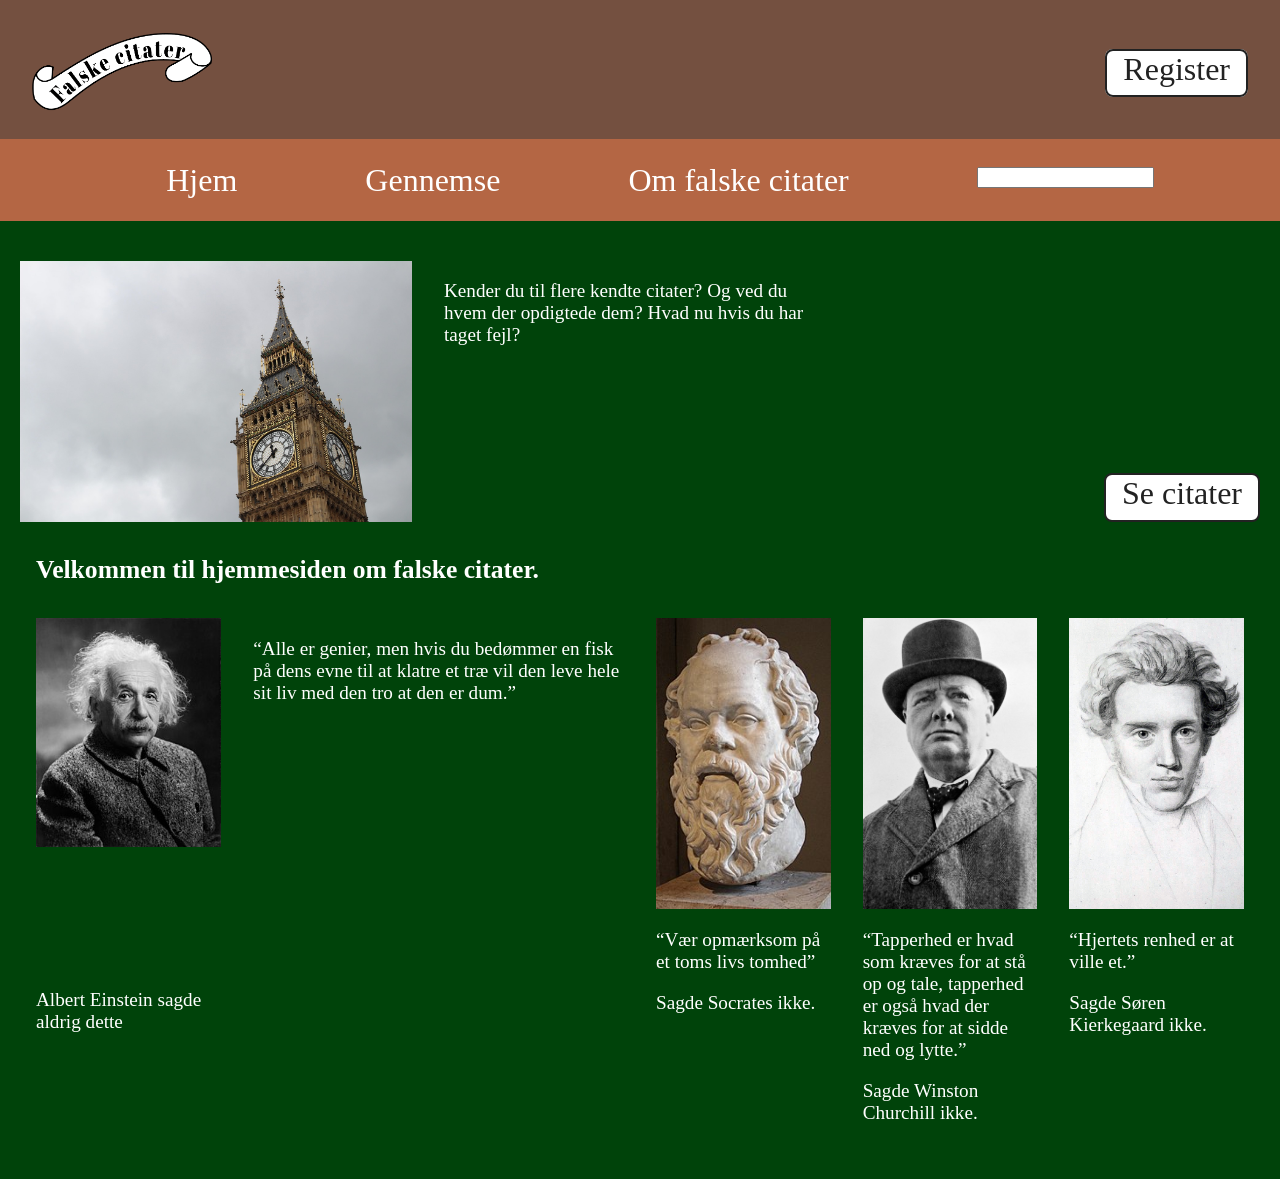
<file: index.html>
<!DOCTYPE html>
<html lang="da">

<head>
    <meta charset="UTF-8" />
    <meta http-equiv="X-UA-Compatible" content="IE=edge" />
    <meta name="viewport" content="width=device-width, initial-scale=1.0" />
    <meta name="robots" content="noindex" />
    <title>index</title>
    <link rel="stylesheet" href="css/style.css">
    <link rel="stylesheet" href="css/layout.css">
</head>

<body>
    <header>
        <div class="logo">
            <a href="./index.html"><img src="galleri/logotilfalskecitater2.png" alt="logo"></a>

        </div>
        <div class="registrer_btn"><a href="" class="btn">Register</a></div>
    </header>
    <nav>
        <ul>
            <li><a href="./index.html">Hjem</a></li>
            <li><a href="./citater.html">Gennemse</a></li>
            <li><a href="./about.html">Om falske citater</a></li>
            <li class="search"><input type="search" name="search"></li>
        </ul>

    </nav>

    <!-- margin-->
    <main>

        <div class="grid_1-1-1">

            <img src="./galleri/giadagiagi-big-ben-6216420_1280.jpg" alt="billede">

            <p>
                Kender du til flere kendte citater?
                Og ved du hvem der opdigtede dem?
                Hvad nu hvis du har taget fejl?
            </p>
            <div class="citater-btn-container"><a href="./citater.html" class="btn">Se citater</a></div>


        </div>
        <div class="grid_1-1">
            <h1>Velkommen til hjemmesiden om falske citater.</h1>
        </div>
        <div class="grid_1-1">
            <div class="grid_1-2">
                <img src="./galleri/Albert_Einstein_Head_cleaned.jpg" alt="Albert Einstein">
                <p>“Alle er genier, men hvis du bedømmer en fisk på dens evne til at klatre et træ vil den leve hele
                    sit liv med den tro
                    at den er dum.”
                </p>

                <p>Albert Einstein sagde aldrig dette</p>
            </div>

            <div class="citat-grid_1-1-1 card-grid">

                <div>
                    <img src="galleri/Socrates_Louvre.jpg" alt="socrates">
                    <p>“Vær opmærksom på et toms livs tomhed”</p>
                    <p>Sagde Socrates ikke.</p>
                </div>
                <div>
                    <img src="galleri/Sir_Winston_S_Churchill.jpg" alt="churchill">
                    <p>“Tapperhed er hvad som kræves for at stå op og tale, tapperhed er også hvad der kræves for at
                        sidde ned og lytte.”</p>

                    <p>Sagde Winston Churchill ikke.</p>
                </div>
                <div>
                    <img src="galleri/Søren_Kierkegaard_(1813-1855)_-_(cropped).jpg" alt="kierkegaard">
                    <p>“Hjertets renhed er at ville et.”</p>

                    <p>Sagde Søren Kierkegaard ikke.</p>
                </div>
            </div>
        </div>


    </main>
    <footer></footer>
</file>
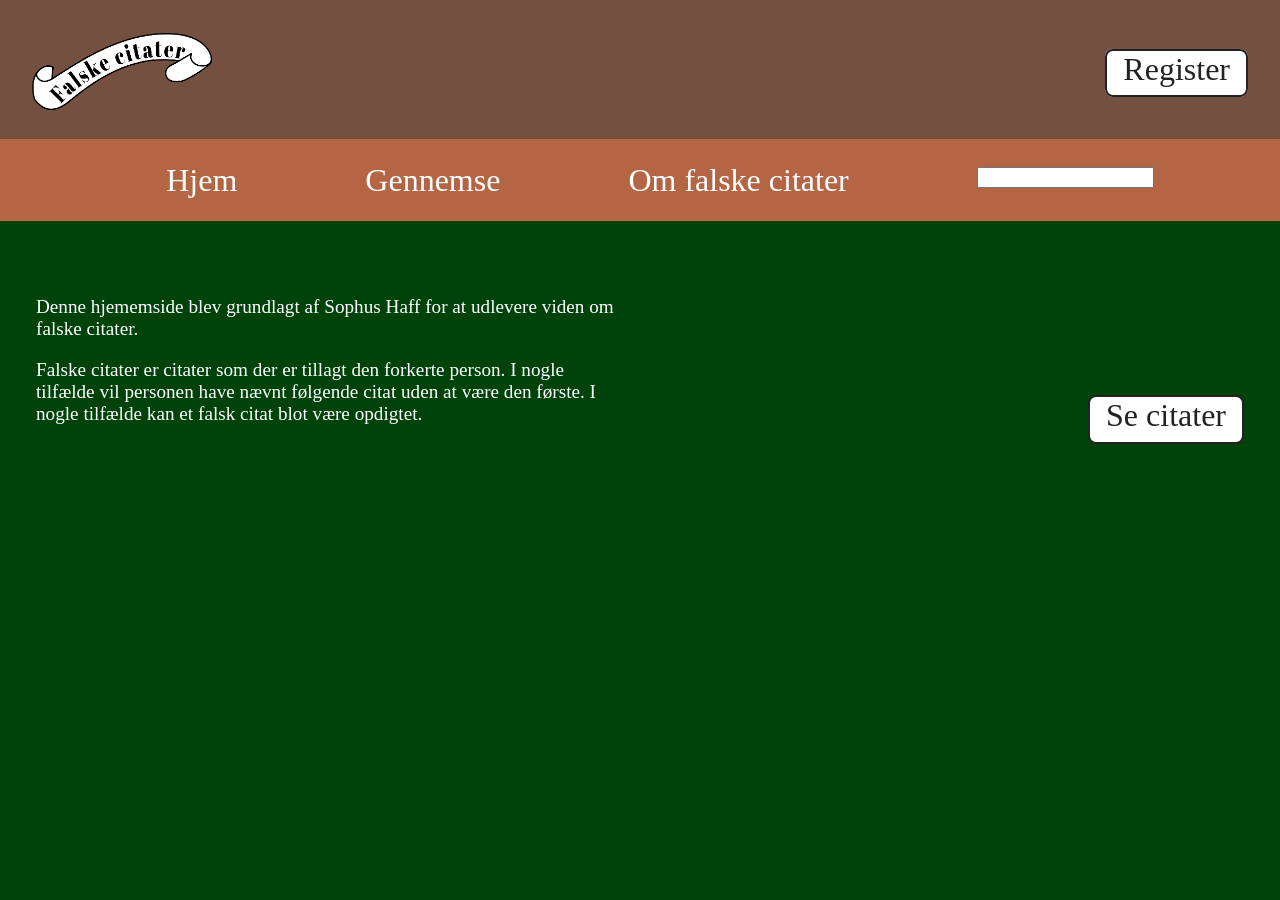
<file: about.html>
<!DOCTYPE html>
<html lang="da">

<head>
    <meta charset="UTF-8">
    <meta http-equiv="X-UA-Compatible" content="IE=edge">
    <meta name="viewport" content="width=device-width, initial-scale=1.0">
    <meta name="robots" content="noindex">
    <title>Albert Einstein</title>
    <link rel="stylesheet" href="css/style.css">
    <link rel="stylesheet" href="css/layout.css">
</head>

<body>

    <header>
        <div class="logo">
            <a href="./index.html"><img src="galleri/logotilfalskecitater2.png" alt="logo"></a>

        </div>
        <div class="registrer_btn"><a href="" class="btn">Register</a></div>
    </header>
    <nav>
        <ul>
            <li><a href="./index.html">Hjem</a></li>
            <li><a href="./citater.html">Gennemse</a></li>
            <li><a href="./about.html">Om falske citater</a></li>
            <li class="search"><input type="search" name="search"></li>
        </ul>

    </nav>
    <main>
        <div class="grid_1-1">
            <div>
                <p>
                    Denne hjememside blev grundlagt af Sophus Haff for at udlevere viden om falske citater.
                </p>
                <p>
                    Falske citater er citater som der er tillagt den forkerte person. I nogle tilfælde vil personen have
                    nævnt følgende
                    citat uden at være den første. I nogle tilfælde kan et falsk citat blot være opdigtet.
                </p>
            </div>
            <div class="citater-btn-container"><a href="./citater.html" class="btn">Se citater</a></div>
        </div>



    </main>

</body>
</file>
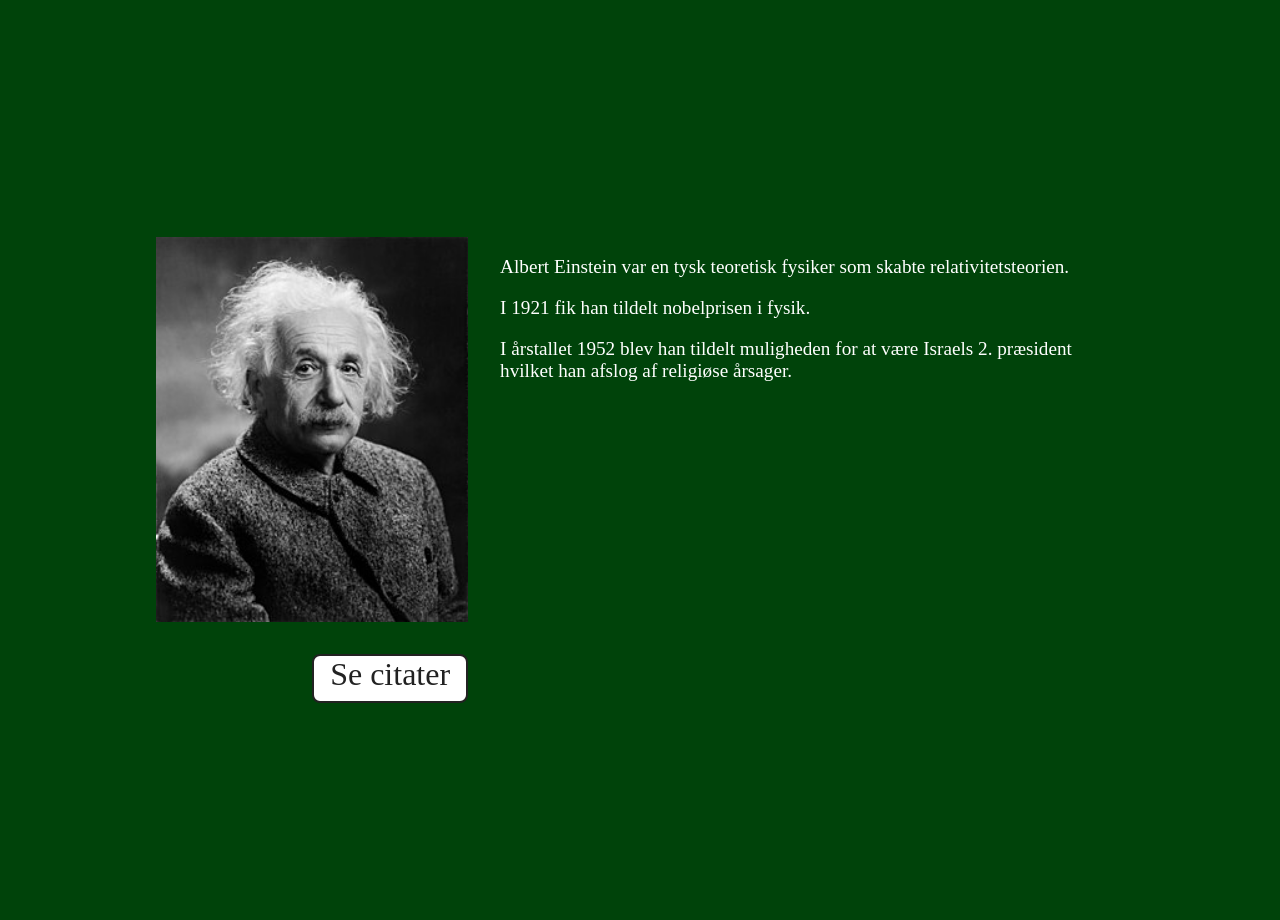
<file: albert-einstein.html>
<!DOCTYPE html>
<html lang="da">

<head>
    <meta charset="UTF-8">
    <meta http-equiv="X-UA-Compatible" content="IE=edge">
    <meta name="viewport" content="width=device-width, initial-scale=1.0">
    <meta name="robots" content="noindex">
    <title>Albert Einstein</title>
    <link rel="stylesheet" href="css/style.css">
    <link rel="stylesheet" href="css/layout.css">
</head>

<body class="portraet">

    <main>
        <div class="grid_1-2 center-page">
            <div class="column">
                <img src="./galleri/Albert_Einstein_Head_cleaned.jpg" alt="Albert Einstein" class="portraet">


            </div>
            <div class="column">
                <p>
                    Albert Einstein var en tysk teoretisk fysiker som skabte relativitetsteorien.
                </p>
                <p>
                    I 1921 fik han tildelt nobelprisen i fysik.
                </p>
                <p>
                    I årstallet 1952 blev han tildelt muligheden for at være Israels 2. præsident hvilket han afslog af
                    religiøse årsager.
                </p>
            </div>
            <div class="citater-btn-container"><a href="./citater.html" class="btn">Se citater</a></div>
        </div>

    </main>
</body>

</html>
</file>
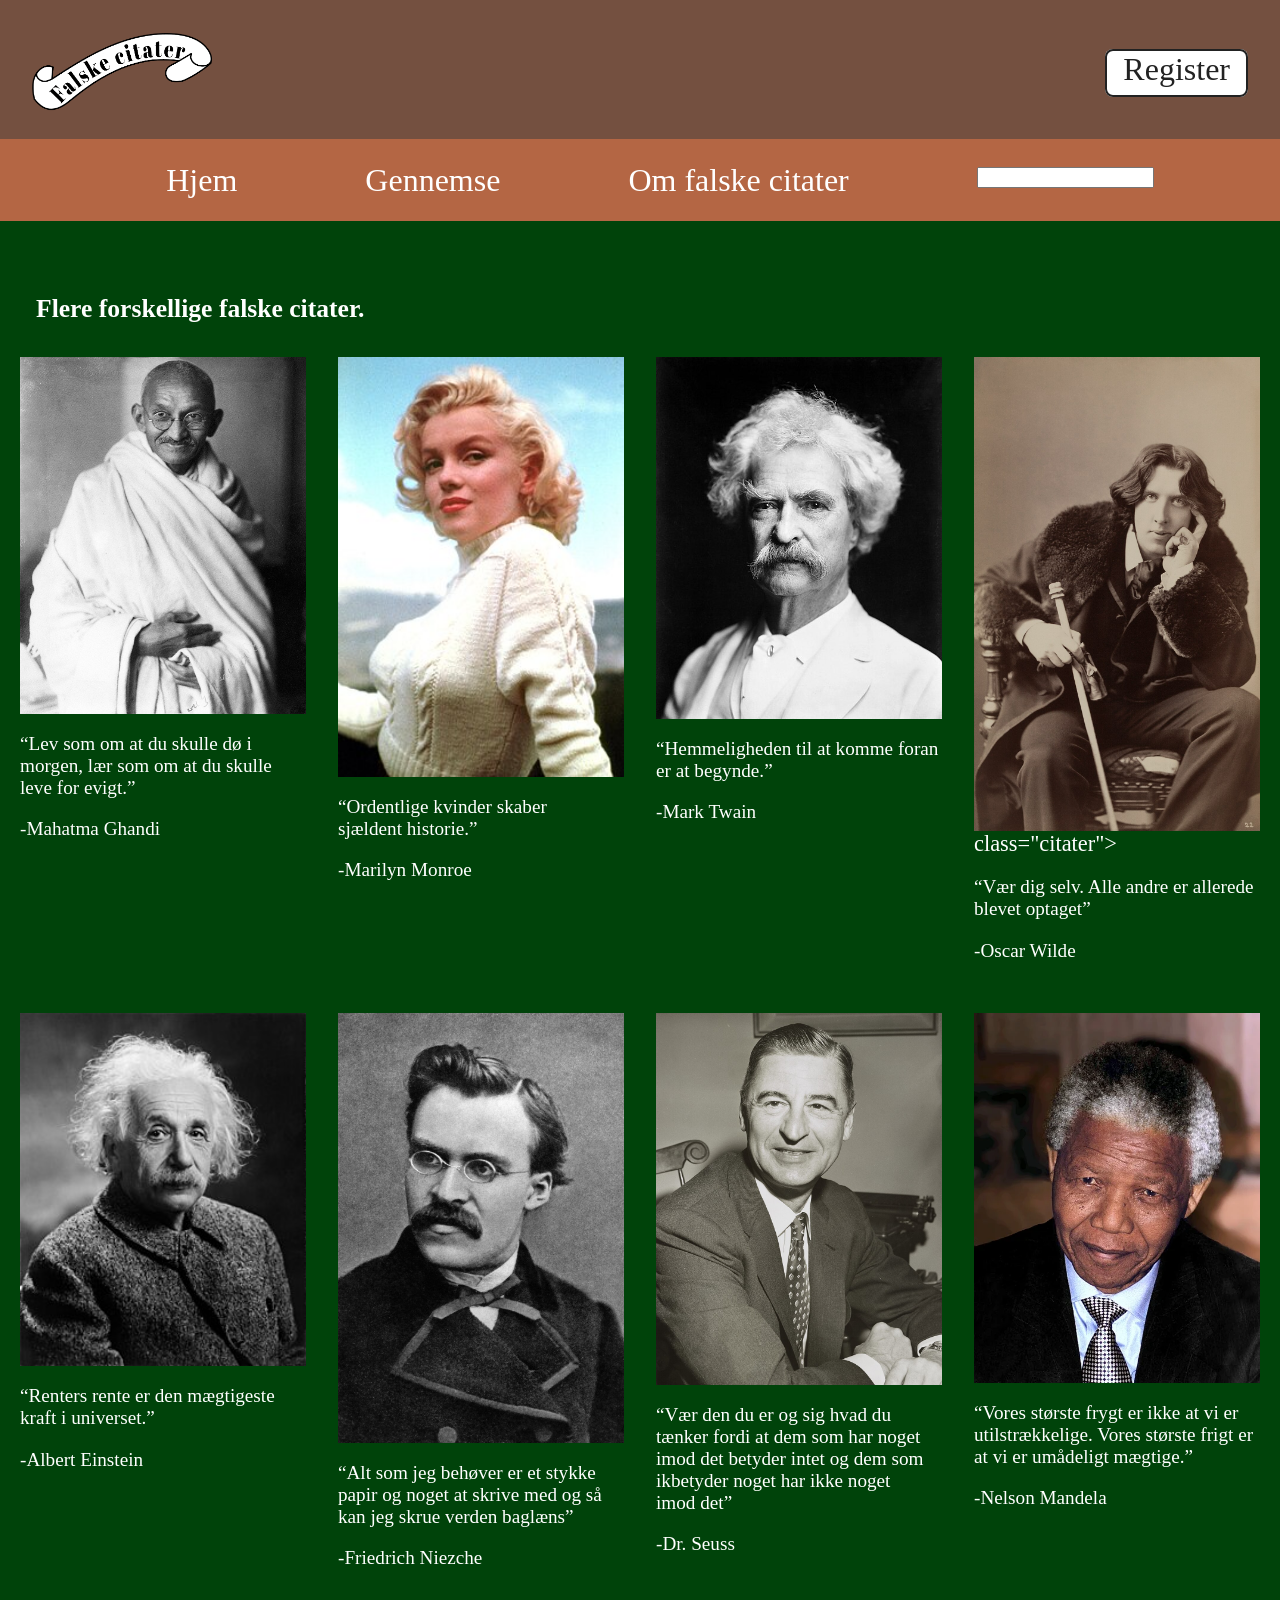
<file: citater.html>
<!DOCTYPE html>
<html lang="da">

<head>
    <meta charset="UTF-8">
    <meta http-equiv="X-UA-Compatible" content="IE=edge">
    <meta name="viewport" content="width=device-width, initial-scale=1.0">
    <meta name="robots" content="noindex">
    <title>Albert Einstein</title>
    <link rel="stylesheet" href="css/style.css">
    <link rel="stylesheet" href="css/layout.css">
</head>

<body>
    <header>
        <div class="logo">
            <a href="./index.html"><img src="galleri/logotilfalskecitater2.png" alt="logo"></a>

        </div>
        <div class="registrer_btn"><a href="" class="btn">Register</a></div>
    </header>
    <nav>
        <ul>
            <li><a href="./index.html">Hjem</a></li>
            <li><a href="./citater.html">Gennemse</a></li>
            <li><a href="./about.html">Om falske citater</a></li>
            <li class="search"><input type="search" name="search"></li>
        </ul>

    </nav>

    <main>
        <div class="grid_1-1">
            <h1>Flere forskellige falske citater.</h1>
        </div>
        <div class="grid_1-1-1-1">
            <div class="card">
                <a href="./gandhi.html"><img src="./galleri/MahatmaGandhi(1).jpg" alt="gandhi" class="citater"></a>
                <p class="citat">“Lev som om at du skulle dø i morgen, lær som om at du skulle leve for evigt.”</p>
                <p class="citerede">-Mahatma Ghandi</p>
            </div>
            <div class="card">
                <a href="./marilyn-monroe.html"><img src="./galleri/Monroecirca1953.jpg" alt="monroe"
                        class="citater"></a>
                <p class="citat">“Ordentlige kvinder skaber sjældent historie.”</p>
                <p class="citerede">-Marilyn Monroe</p>
            </div>
            <div class="card">
                <a href="./mark-twain.html"><img src="./galleri/Mark_Twain_by_AF_Bradley_(hq).jpg" alt="twain"
                        class="citater"></a>
                <p class="citat">“Hemmeligheden til at komme foran er at begynde.”</p>
                <p class="citerede">-Mark Twain</p>
            </div>
            <div class="card">
                <a href=""><img
                        src="./galleri/Oscar_Wilde_by_Napoleon_Sarony._Three-quarter-length_photograph,_seated.jpg"
                        alt="wilde"></a>
                class="citater">
                <p class="citat">“Vær dig selv. Alle andre er allerede blevet optaget”</p>
                <p class="citerede">-Oscar Wilde</p>
            </div>
            <div class="card">
                <a href="./albert-einstein.html"><img src="./galleri/Albert_Einstein_Head_cleaned.jpg" alt="einstein"
                        class="citater"></a>
                <p class="citat">“Renters rente er den mægtigeste kraft i universet.”</p>
                <p class="citerede">-Albert Einstein</p>
            </div>
            <div class="card">
                <a href="friedrich-nietzche.html"><img src="./galleri/960px-Nietzsche187c.jpg" alt="nietzsche"
                        class="citater"></a>
                <p class="citat">“Alt som jeg behøver er et stykke papir og noget at skrive med og så kan jeg skrue
                    verden baglæns”</p>
                <p class="citerede">-Friedrich Niezche</p>
            </div>
            <div class="card">
                <a href="dr-seuss.html"><img src="./galleri/Theodor_Seuss_Geisel_(01037v).jpg" alt="seuss"
                        class="citater"></a>
                <p class="citat">“Vær den du er og sig hvad du tænker fordi at dem som har noget imod det betyder intet
                    og dem som ikbetyder noget har
                    ikke noget imod det”</p>
                <p class="citerede">-Dr. Seuss</p>
            </div>
            <div class="card">
                <a href="nelson-mandela.html"><img src="./galleri/Nelson_Mandela_1994.jpg.webp" alt="mandela"
                        class="citater"></a>
                <p class="citat">“Vores største frygt er ikke at vi er utilstrækkelige. Vores største frigt er at vi er
                    umådeligt mægtige.”</p>
                <p class="citerede">-Nelson Mandela</p>
            </div>
        </div>
    </main>

</body>

</html>
</file>
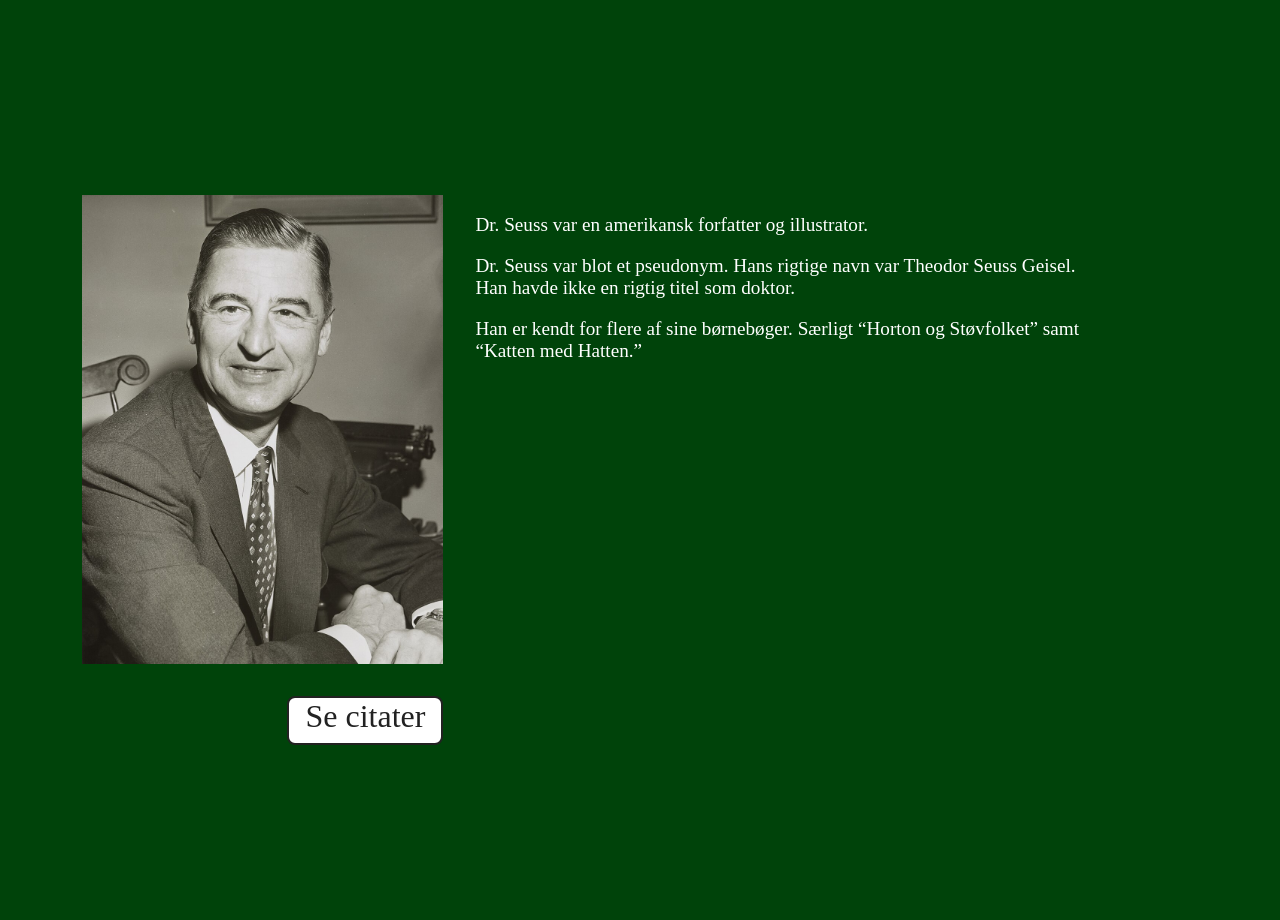
<file: dr-seuss.html>
<!DOCTYPE html>
<html lang="da">

<head>
    <meta charset="UTF-8">
    <meta http-equiv="X-UA-Compatible" content="IE=edge">
    <meta name="viewport" content="width=device-width, initial-scale=1.0">
    <meta name="robots" content="noindex">
    <title>Albert Einstein</title>
    <link rel="stylesheet" href="css/style.css">
    <link rel="stylesheet" href="css/layout.css">
</head>

<body class="portraet">

    <main>
        <div class="grid_1-2 center-page">
            <div class="column">
                <img src="./galleri/Theodor_Seuss_Geisel_(01037v).jpg" alt="seuss" class="portraet">


            </div>
            <div class="column">
                <p>
                    Dr. Seuss var en amerikansk forfatter og illustrator.
                </p>
                <p>
                    Dr. Seuss var blot et pseudonym. Hans rigtige navn var Theodor Seuss Geisel. Han havde ikke en
                    rigtig titel som doktor.
                </p>
                <p>
                    Han er kendt for flere af sine børnebøger. Særligt “Horton og Støvfolket” samt “Katten med Hatten.”
                </p>
            </div>
            <div class="citater-btn-container"><a href="./citater.html" class="btn">Se citater</a></div>
        </div>

    </main>
</body>

</html>
</file>
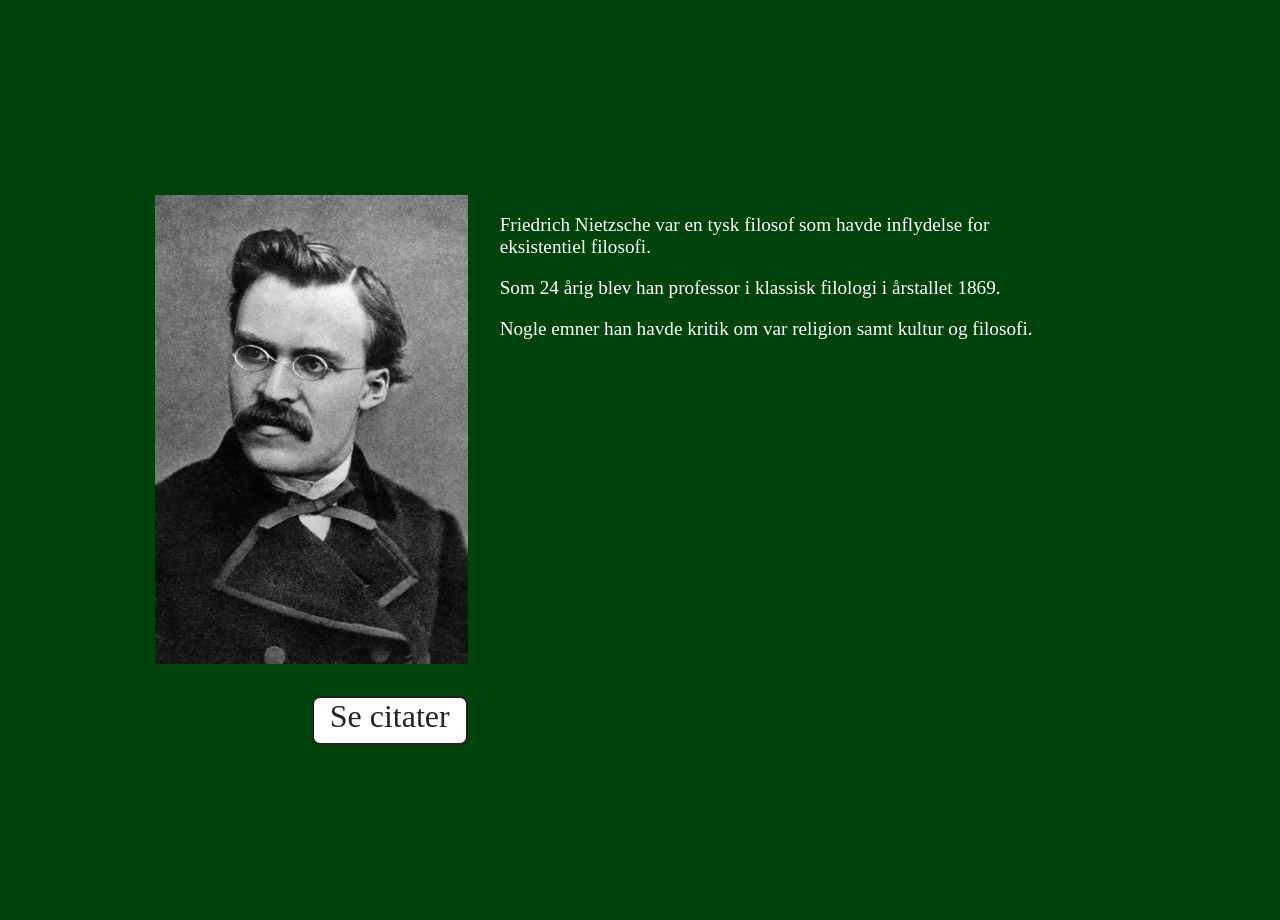
<file: friedrich-nietzche.html>
<!DOCTYPE html>
<html lang="da">

<head>
    <meta charset="UTF-8">
    <meta http-equiv="X-UA-Compatible" content="IE=edge">
    <meta name="viewport" content="width=device-width, initial-scale=1.0">
    <meta name="robots" content="noindex">
    <title>Albert Einstein</title>
    <link rel="stylesheet" href="css/style.css">
    <link rel="stylesheet" href="css/layout.css">
</head>

<body class="portraet">

    <main>
        <div class="grid_1-2 center-page">
            <div class="column">
                <img src="./galleri/960px-Nietzsche187c.jpg" alt="nietzsche" class="portraet">


            </div>
            <div class="column">
                <p>
                    Friedrich Nietzsche var en tysk filosof som havde inflydelse for eksistentiel filosofi.
                </p>
                <p>
                    Som 24 årig blev han professor i klassisk filologi i årstallet 1869.
                </p>
                <p>
                    Nogle emner han havde kritik om var religion samt kultur og filosofi.
                </p>
            </div>
            <div class="citater-btn-container"><a href="./citater.html" class="btn">Se citater</a></div>
        </div>

    </main>
</body>

</html>
</file>
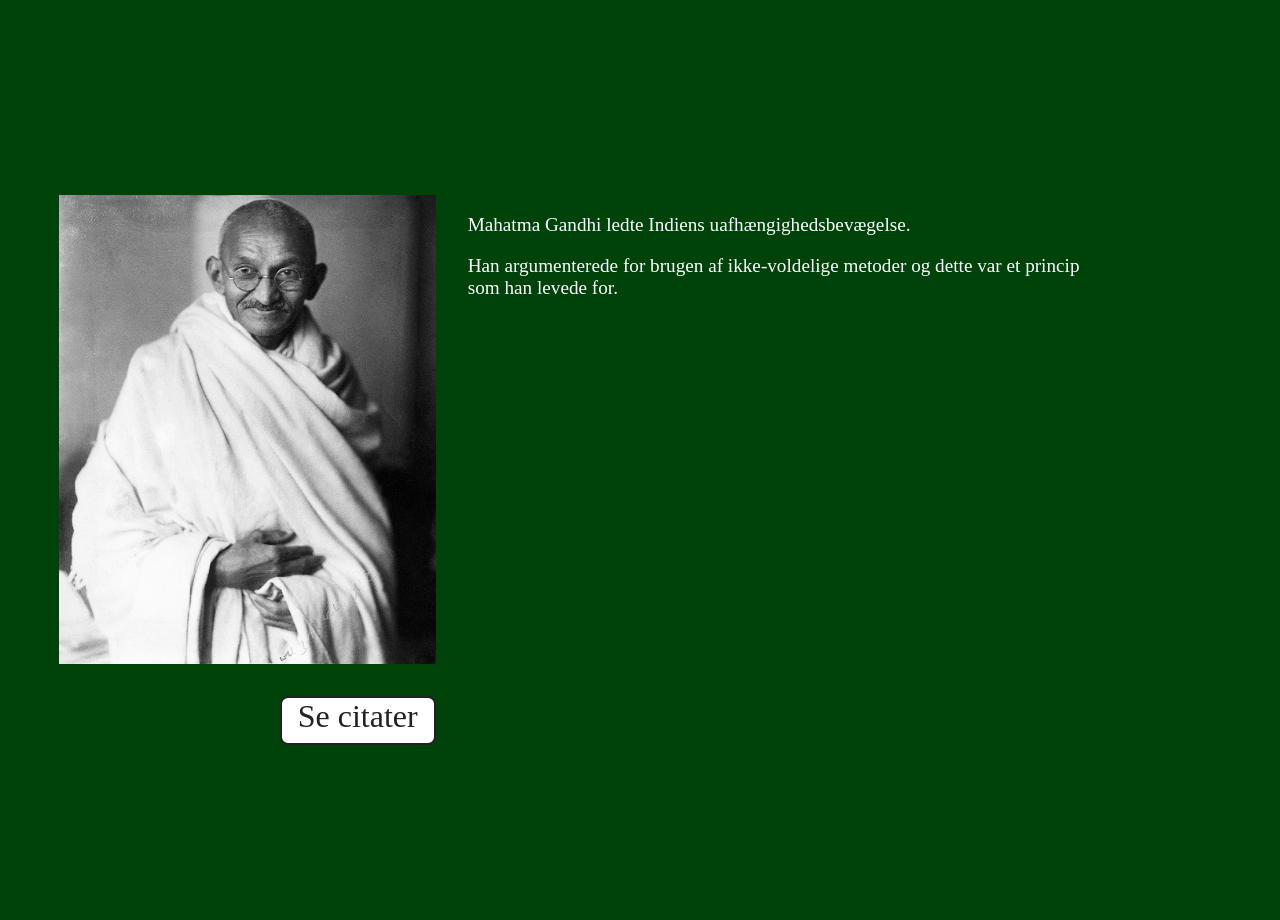
<file: gandhi.html>
<!DOCTYPE html>
<html lang="da">

<head>
    <meta charset="UTF-8">
    <meta http-equiv="X-UA-Compatible" content="IE=edge">
    <meta name="viewport" content="width=device-width, initial-scale=1.0">
    <meta name="robots" content="noindex">
    <title>Albert Einstein</title>
    <link rel="stylesheet" href="css/style.css">
    <link rel="stylesheet" href="css/layout.css">
</head>

<body class="portraet">

    <main>
        <div class="grid_1-2 center-page">
            <div class="column">
                <img src="./galleri/MahatmaGandhi(1).jpg" alt="gandhi" class="portraet">


            </div>
            <div class="column">
                <p>
                    Mahatma Gandhi ledte Indiens uafhængighedsbevægelse.
                </p>
                <p>
                    Han argumenterede for brugen af ikke-voldelige metoder og dette var et princip som han levede for.
                </p>
            </div>
            <div class="citater-btn-container"><a href="./citater.html" class="btn">Se citater</a></div>
        </div>

    </main>
</body>

</html>
</file>
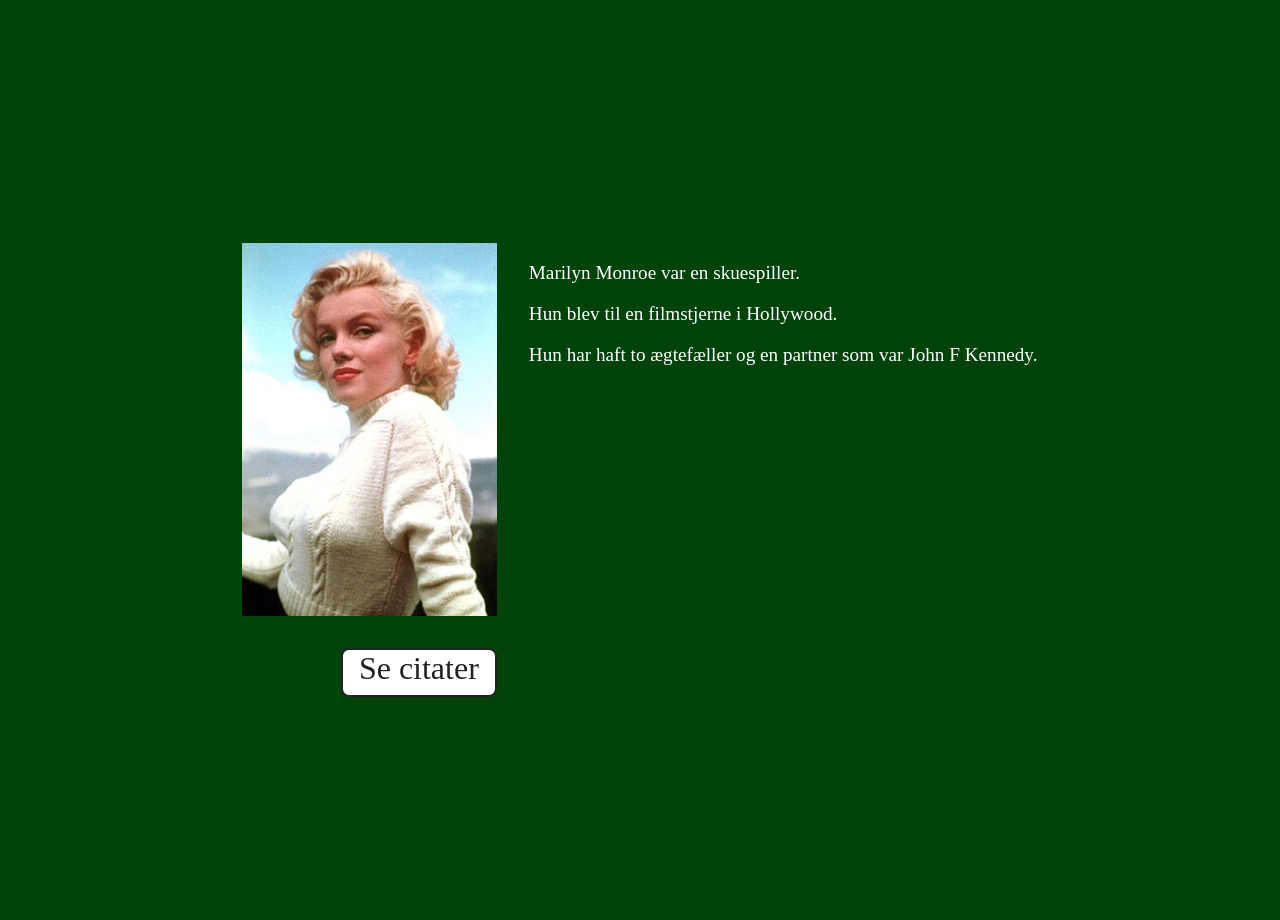
<file: marilyn-monroe.html>
<!DOCTYPE html>
<html lang="da">

<head>
    <meta charset="UTF-8">
    <meta http-equiv="X-UA-Compatible" content="IE=edge">
    <meta name="viewport" content="width=device-width, initial-scale=1.0">
    <meta name="robots" content="noindex">
    <title>Albert Einstein</title>
    <link rel="stylesheet" href="css/style.css">
    <link rel="stylesheet" href="css/layout.css">
</head>

<body class="portraet">

    <main>
        <div class="grid_1-2 center-page">
            <div class="column">
                <img src="./galleri/Monroecirca1953.jpg" alt="monroe" class="portraet">


            </div>
            <div class="column">
                <p>
                    Marilyn Monroe var en skuespiller.
                </p>
                <p>
                    Hun blev til en filmstjerne i Hollywood.
                </p>
                <p>
                    Hun har haft to ægtefæller og en partner som var John F Kennedy.
                </p>
            </div>
            <div class="citater-btn-container"><a href="./citater.html" class="btn">Se citater</a></div>
        </div>

    </main>
</body>

</html>
</file>
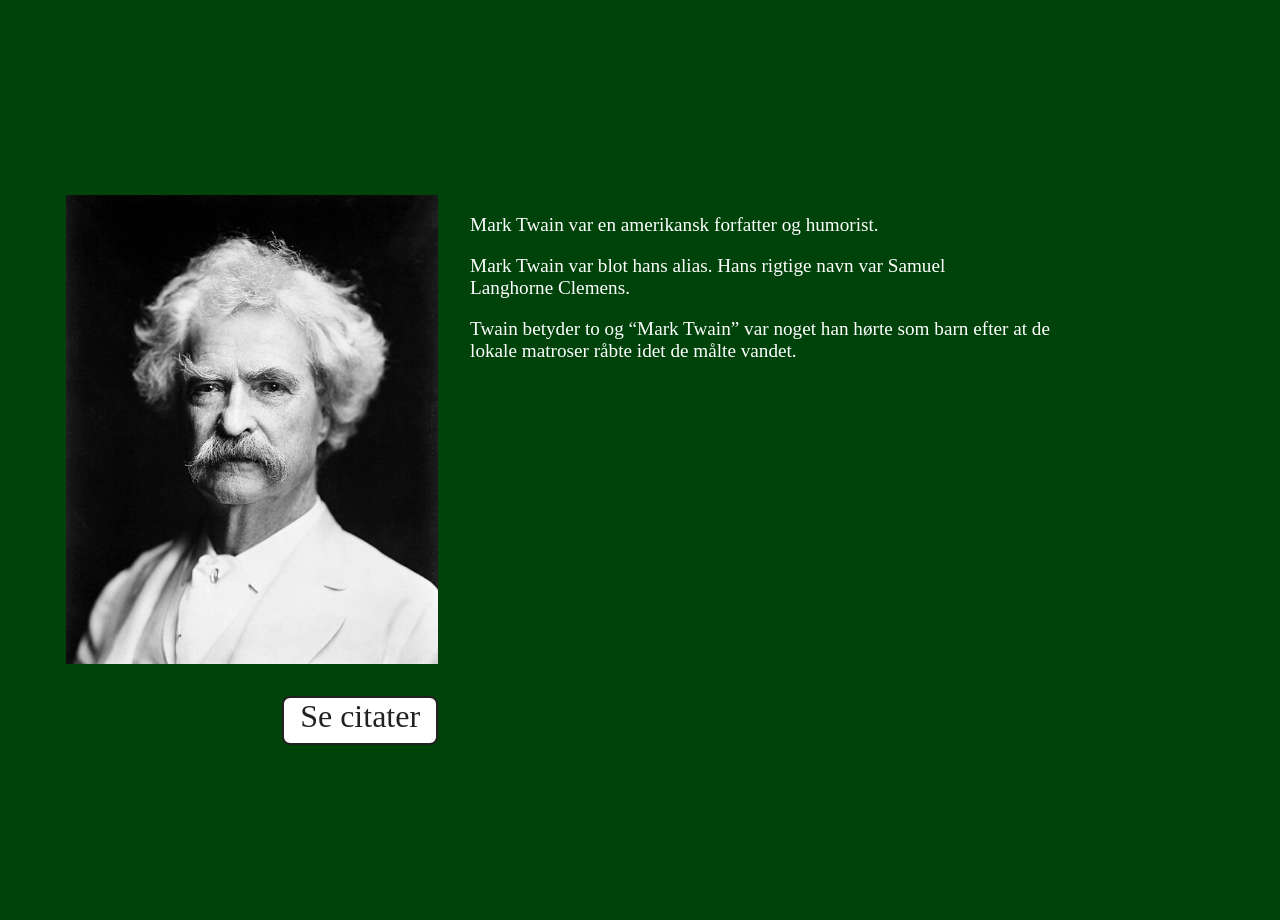
<file: mark-twain.html>
<!DOCTYPE html>
<html lang="da">

<head>
    <meta charset="UTF-8">
    <meta http-equiv="X-UA-Compatible" content="IE=edge">
    <meta name="viewport" content="width=device-width, initial-scale=1.0">
    <meta name="robots" content="noindex">
    <title>Albert Einstein</title>
    <link rel="stylesheet" href="css/style.css">
    <link rel="stylesheet" href="css/layout.css">
</head>

<body class="portraet">

    <main>
        <div class="grid_1-2 center-page">
            <div class="column">
                <img src="./galleri/Mark_Twain_by_AF_Bradley_(hq).jpg" alt="twain" class="portraet">


            </div>
            <div class="column">
                <p>
                    Mark Twain var en amerikansk forfatter og humorist.
                </p>
                <p>
                    Mark Twain var blot hans alias. Hans rigtige navn var Samuel Langhorne Clemens.
                </p>
                <p>
                    Twain betyder to og “Mark Twain” var noget han hørte som barn efter at de lokale matroser råbte idet
                    de målte vandet.
                </p>
            </div>
            <div class="citater-btn-container"><a href="./citater.html" class="btn">Se citater</a></div>
        </div>

    </main>
</body>

</html>
</file>
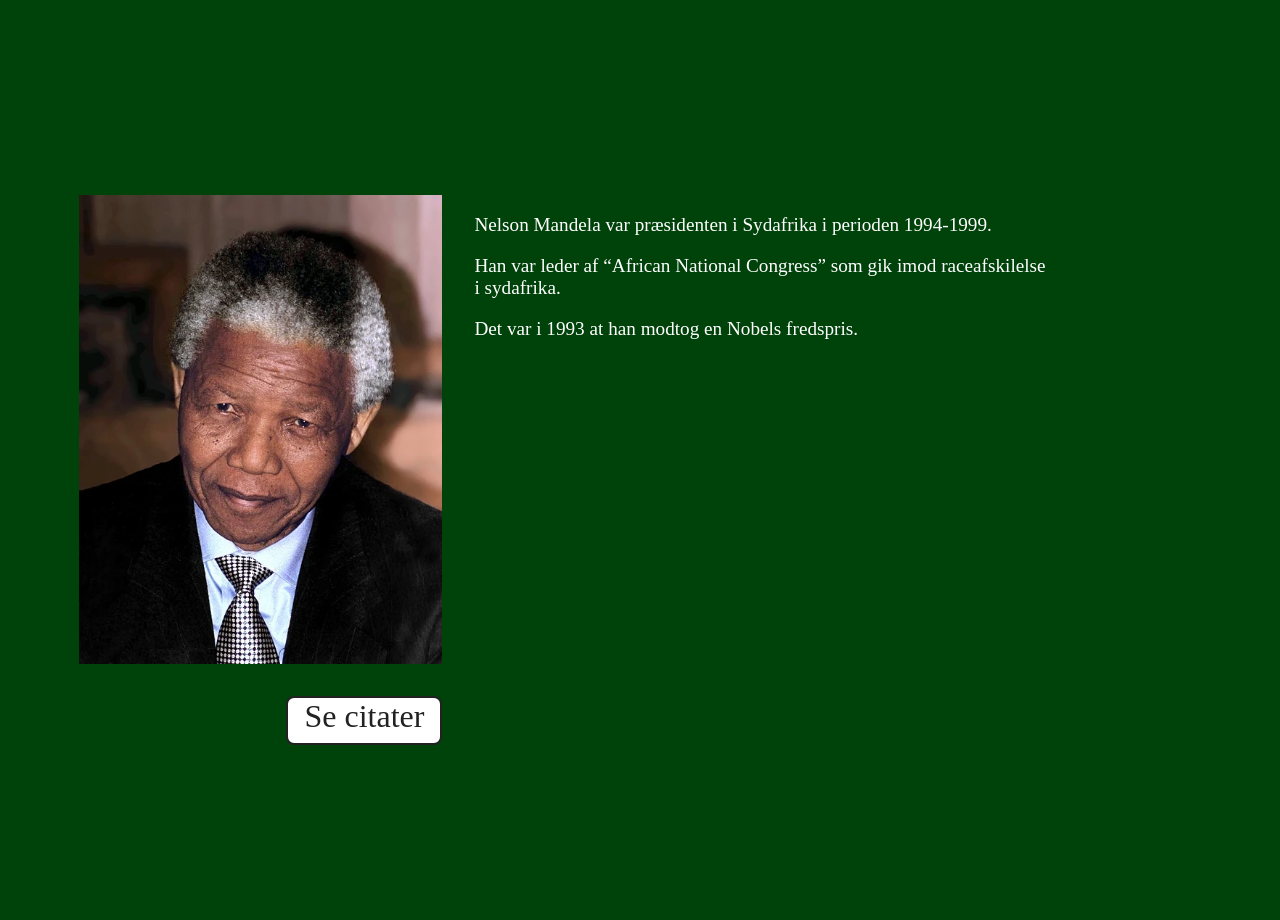
<file: nelson-mandela.html>
<!DOCTYPE html>
<html lang="da">

<head>
    <meta charset="UTF-8">
    <meta http-equiv="X-UA-Compatible" content="IE=edge">
    <meta name="viewport" content="width=device-width, initial-scale=1.0">
    <meta name="robots" content="noindex">
    <title>Albert Einstein</title>
    <link rel="stylesheet" href="css/style.css">
    <link rel="stylesheet" href="css/layout.css">
</head>

<body class="portraet">

    <main>
        <div class="grid_1-2 center-page">
            <div class="column">
                <img src="./galleri/Nelson_Mandela_1994.jpg.webp" alt="mandela" class="portraet">


            </div>
            <div class="column">
                <p>
                    Nelson Mandela var præsidenten i Sydafrika i perioden 1994-1999.
                </p>
                <p>
                    Han var leder af “African National Congress” som gik imod raceafskilelse i sydafrika.
                </p>
                <p>
                    Det var i 1993 at han modtog en Nobels fredspris.
                </p>
            </div>
            <div class="citater-btn-container"><a href="./citater.html" class="btn">Se citater</a></div>
        </div>

    </main>
</body>

</html>
</file>
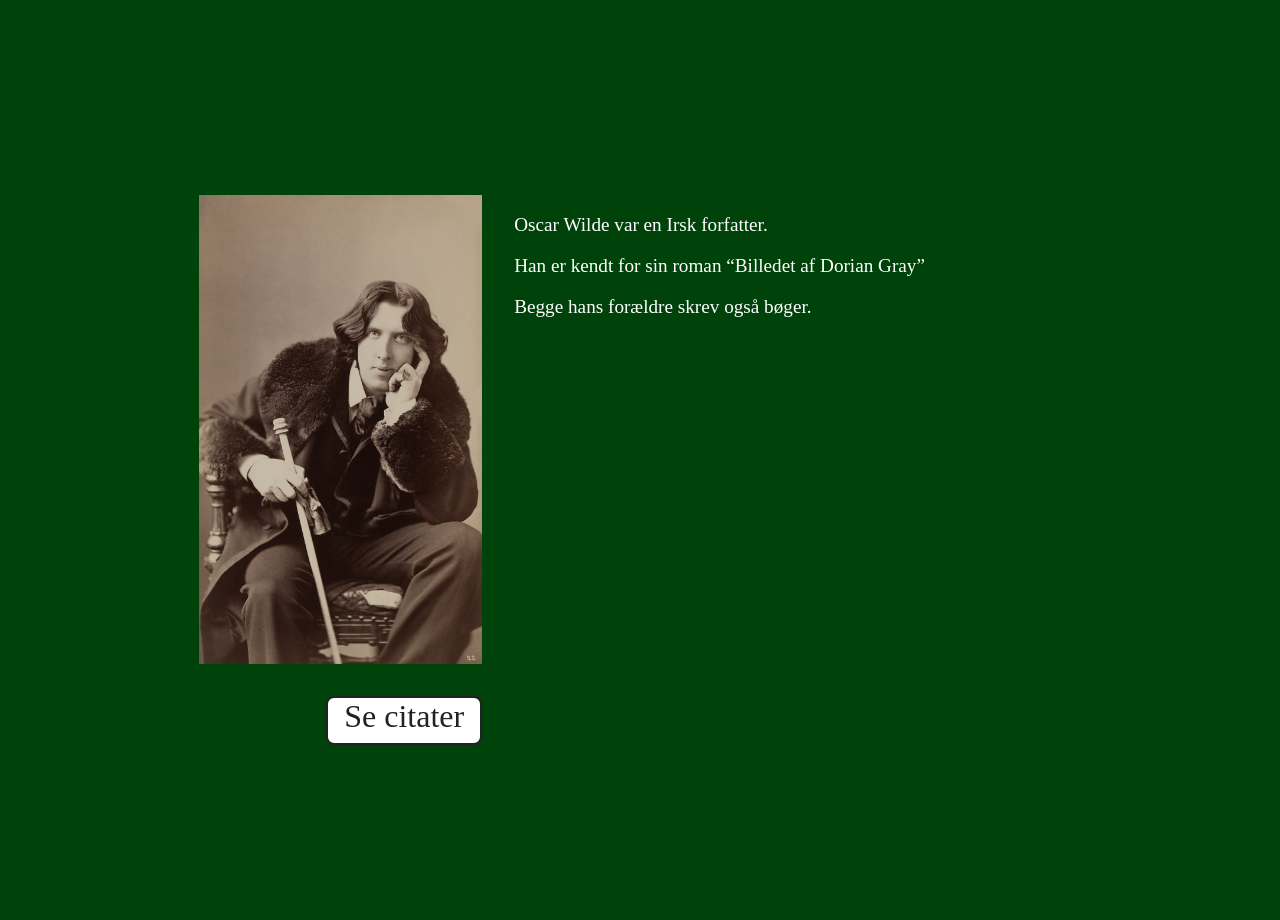
<file: oscar-wilde.html>
<!DOCTYPE html>
<html lang="da">

<head>
    <meta charset="UTF-8">
    <meta http-equiv="X-UA-Compatible" content="IE=edge">
    <meta name="viewport" content="width=device-width, initial-scale=1.0">
    <meta name="robots" content="noindex">
    <title>Albert Einstein</title>
    <link rel="stylesheet" href="css/style.css">
    <link rel="stylesheet" href="css/layout.css">
</head>

<body class="portraet">

    <main>
        <div class="grid_1-2 center-page">
            <div class="column">
                <img src="./galleri/Oscar_Wilde_by_Napoleon_Sarony._Three-quarter-length_photograph,_seated.jpg"
                    alt="wilde" class="portraet">


            </div>
            <div class="column">
                <p>
                    Oscar Wilde var en Irsk forfatter.
                </p>
                <p>
                    Han er kendt for sin roman “Billedet af Dorian Gray”
                </p>
                <p>
                    Begge hans forældre skrev også bøger.
                </p>
            </div>
            <div class="citater-btn-container"><a href="./citater.html" class="btn">Se citater</a></div>
        </div>

    </main>
</body>

</html>
</file>
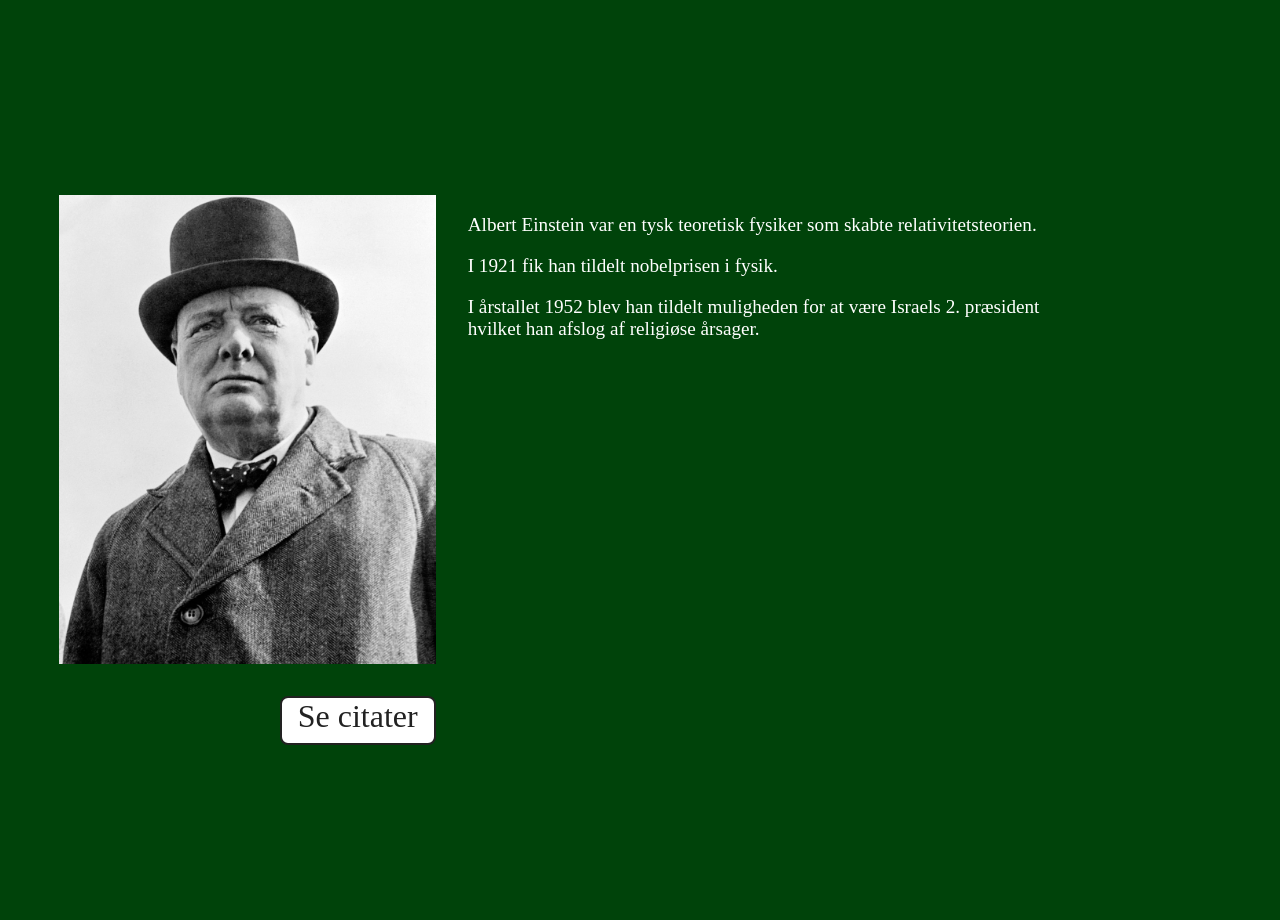
<file: winston-churchill.html>
<!DOCTYPE html>
<html lang="da">

<head>
    <meta charset="UTF-8">
    <meta http-equiv="X-UA-Compatible" content="IE=edge">
    <meta name="viewport" content="width=device-width, initial-scale=1.0">
    <meta name="robots" content="noindex">
    <title>Albert Einstein</title>
    <link rel="stylesheet" href="css/style.css">
    <link rel="stylesheet" href="css/layout.css">
</head>

<body class="portraet">

    <main>
        <div class="grid_1-2 center-page">
            <div class="column">
                <img src="./galleri/Sir_Winston_S_Churchill.jpg" alt="churchill" class="portraet">


            </div>
            <div class="column">
                <p>
                    Albert Einstein var en tysk teoretisk fysiker som skabte relativitetsteorien.
                </p>
                <p>
                    I 1921 fik han tildelt nobelprisen i fysik.
                </p>
                <p>
                    I årstallet 1952 blev han tildelt muligheden for at være Israels 2. præsident hvilket han afslog af
                    religiøse årsager.
                </p>
            </div>
            <div class="citater-btn-container"><a href="./citater.html" class="btn">Se citater</a></div>
        </div>

    </main>
</body>

</html>
</file>
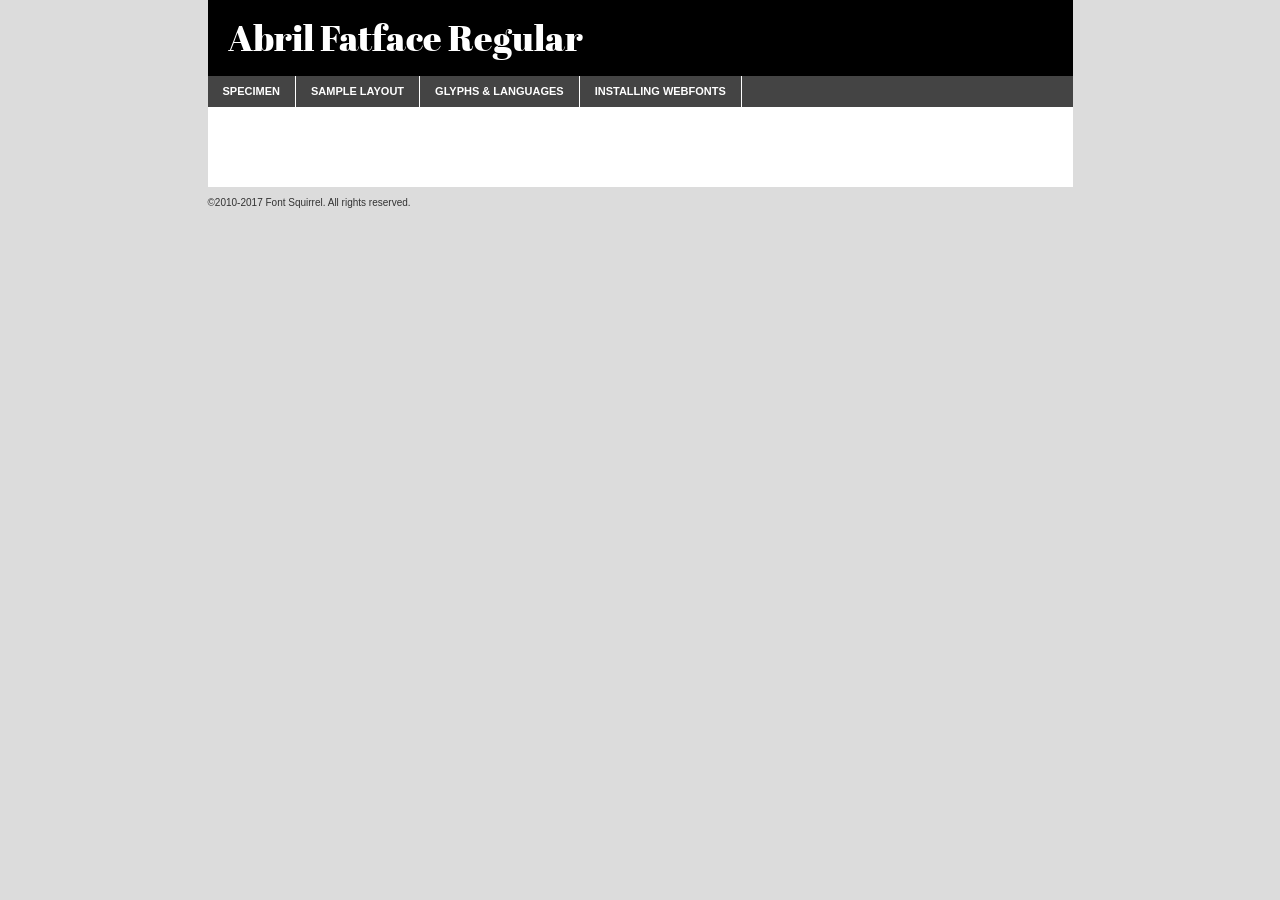
<file: webfontkit-20260206-031355/abrilfatface-regular-demo.html>
<!DOCTYPE html PUBLIC "-//W3C//DTD XHTML 1.0 Transitional//EN"
        "http://www.w3.org/TR/xhtml1/DTD/xhtml1-transitional.dtd">

<html xmlns="http://www.w3.org/1999/xhtml" xml:lang="en" lang="en">
<head>
    <meta http-equiv="Content-Type" content="text/html; charset=utf-8"/>
    <script src="http://ajax.googleapis.com/ajax/libs/jquery/1.7.2/jquery.min.js" type="text/javascript" charset="utf-8"></script>
    <script type="text/javascript">
		(function($) {
			$.fn.easyTabs = function(option) {
				var param = jQuery.extend({ fadeSpeed: 'fast', defaultContent: 1, activeClass: 'active' }, option);
				$(this).each(function() {
					var thisId = '#' + this.id;
					if ( param.defaultContent == '' )
					{
						param.defaultContent = 1;
					}
					if ( typeof param.defaultContent == 'number' )
					{
						var defaultTab = $(thisId + ' .tabs li:eq(' + (param.defaultContent - 1) + ') a').attr('href').substr(1);
					}
					else
					{
						var defaultTab = param.defaultContent;
					}
					$(thisId + ' .tabs li a').each(function() {
						var tabToHide = $(this).attr('href').substr(1);
						$('#' + tabToHide).addClass('easytabs-tab-content');
					});
					hideAll();
					changeContent(defaultTab);

					function hideAll() {$(thisId + ' .easytabs-tab-content').hide();}

					function changeContent(tabId)
					{
						hideAll();
						$(thisId + ' .tabs li').removeClass(param.activeClass);
						$(thisId + ' .tabs li a[href=#' + tabId + ']').closest('li').addClass(param.activeClass);
						if ( param.fadeSpeed != 'none' )
						{
							$(thisId + ' #' + tabId).fadeIn(param.fadeSpeed);
						}
						else
						{
							$(thisId + ' #' + tabId).show();
						}
					}

					$(thisId + ' .tabs li').click(function() {
						var tabId = $(this).find('a').attr('href').substr(1);
						changeContent(tabId);
						return false;
					});
				});
			}
		})(jQuery);
    </script>
    <link rel="stylesheet" href="specimen_files/specimen_stylesheet.css" type="text/css" charset="utf-8"/>
    <link rel="stylesheet" href="stylesheet.css" type="text/css" charset="utf-8"/>

    <style type="text/css">
        		body {
			font-family: 'abril_fatfaceregular';
        		}

            </style>

    <title>Abril Fatface Regular Specimen</title>


    <script type="text/javascript" charset="utf-8">
		$(document).ready(function() {
			$('#container').easyTabs({ defaultContent: 1 });
		});
    </script>
</head>

<body>
<div id="container">
    <div id="header">
		Abril Fatface Regular    </div>
    <ul class="tabs">
        <li><a href="#specimen">Specimen</a></li>
        <li><a href="#layout">Sample Layout</a></li>
                <li><a href="#glyphs">Glyphs &amp; Languages</a></li>
        <li><a href="#installing">Installing Webfonts</a></li>

    </ul>

    <div id="main_content">


        <div id="specimen">

            <div class="section">
                <div class="grid12 firstcol">
                    <div class="huge">AaBb</div>
                </div>
            </div>

            <div class="section">
                <div class="glyph_range">A&#x200B;B&#x200b;C&#x200b;D&#x200b;E&#x200b;F&#x200b;G&#x200b;H&#x200b;I&#x200b;J&#x200b;K&#x200b;L&#x200b;M&#x200b;N&#x200b;O&#x200b;P&#x200b;Q&#x200b;R&#x200b;S&#x200b;T&#x200b;U&#x200b;V&#x200b;W&#x200b;X&#x200b;Y&#x200b;Z&#x200b;a&#x200b;b&#x200b;c&#x200b;d&#x200b;e&#x200b;f&#x200b;g&#x200b;h&#x200b;i&#x200b;j&#x200b;k&#x200b;l&#x200b;m&#x200b;n&#x200b;o&#x200b;p&#x200b;q&#x200b;r&#x200b;s&#x200b;t&#x200b;u&#x200b;v&#x200b;w&#x200b;x&#x200b;y&#x200b;z&#x200b;1&#x200b;2&#x200b;3&#x200b;4&#x200b;5&#x200b;6&#x200b;7&#x200b;8&#x200b;9&#x200b;0&#x200b;&amp;&#x200b;.&#x200b;,&#x200b;?&#x200b;!&#x200b;&#64;&#x200b;(&#x200b;)&#x200b;#&#x200b;$&#x200b;%&#x200b;*&#x200b;+&#x200b;-&#x200b;=&#x200b;:&#x200b;;</div>
            </div>
            <div class="section">
                <div class="grid12 firstcol">
                    <table class="sample_table">
                        <tr>
                            <td>10</td>
                            <td class="size10">abcdefghijklmnopqrstuvwxyzABCDEFGHIJKLMNOPQRSTUVWXYZ0123456789abcdefghijklmnopqrstuvwxyzABCDEFGHIJKLMNOPQRSTUVWXYZ0123456789abcdefghijklmnopqrstuvwxyzABCDEFGHIJKLMNOPQRSTUVWXYZ</td>
                        </tr>
                        <tr>
                            <td>11</td>
                            <td class="size11">abcdefghijklmnopqrstuvwxyzABCDEFGHIJKLMNOPQRSTUVWXYZ0123456789abcdefghijklmnopqrstuvwxyzABCDEFGHIJKLMNOPQRSTUVWXYZ0123456789abcdefghijklmnopqrstuvwxyzABCDEFGHIJKLMNOPQRSTUVWXYZ</td>
                        </tr>
                        <tr>
                            <td>12</td>
                            <td class="size12">abcdefghijklmnopqrstuvwxyzABCDEFGHIJKLMNOPQRSTUVWXYZ0123456789abcdefghijklmnopqrstuvwxyzABCDEFGHIJKLMNOPQRSTUVWXYZ0123456789abcdefghijklmnopqrstuvwxyzABCDEFGHIJKLMNOPQRSTUVWXYZ</td>
                        </tr>
                        <tr>
                            <td>13</td>
                            <td class="size13">abcdefghijklmnopqrstuvwxyzABCDEFGHIJKLMNOPQRSTUVWXYZ0123456789abcdefghijklmnopqrstuvwxyzABCDEFGHIJKLMNOPQRSTUVWXYZ0123456789abcdefghijklmnopqrstuvwxyzABCDEFGHIJKLMNOPQRSTUVWXYZ</td>
                        </tr>
                        <tr>
                            <td>14</td>
                            <td class="size14">abcdefghijklmnopqrstuvwxyzABCDEFGHIJKLMNOPQRSTUVWXYZ0123456789abcdefghijklmnopqrstuvwxyzABCDEFGHIJKLMNOPQRSTUVWXYZ0123456789abcdefghijklmnopqrstuvwxyzABCDEFGHIJKLMNOPQRSTUVWXYZ</td>
                        </tr>
                        <tr>
                            <td>16</td>
                            <td class="size16">abcdefghijklmnopqrstuvwxyzABCDEFGHIJKLMNOPQRSTUVWXYZ0123456789abcdefghijklmnopqrstuvwxyzABCDEFGHIJKLMNOPQRSTUVWXYZ</td>
                        </tr>
                        <tr>
                            <td>18</td>
                            <td class="size18">abcdefghijklmnopqrstuvwxyzABCDEFGHIJKLMNOPQRSTUVWXYZ0123456789abcdefghijklmnopqrstuvwxyzABCDEFGHIJKLMNOPQRSTUVWXYZ</td>
                        </tr>
                        <tr>
                            <td>20</td>
                            <td class="size20">abcdefghijklmnopqrstuvwxyzABCDEFGHIJKLMNOPQRSTUVWXYZ0123456789abcdefghijklmnopqrstuvwxyzABCDEFGHIJKLMNOPQRSTUVWXYZ</td>
                        </tr>
                        <tr>
                            <td>24</td>
                            <td class="size24">abcdefghijklmnopqrstuvwxyzABCDEFGHIJKLMNOPQRSTUVWXYZ0123456789abcdefghijklmnopqrstuvwxyzABCDEFGHIJKLMNOPQRSTUVWXYZ</td>
                        </tr>
                        <tr>
                            <td>30</td>
                            <td class="size30">abcdefghijklmnopqrstuvwxyzABCDEFGHIJKLMNOPQRSTUVWXYZ0123456789abcdefghijklmnopqrstuvwxyzABCDEFGHIJKLMNOPQRSTUVWXYZ</td>
                        </tr>
                        <tr>
                            <td>36</td>
                            <td class="size36">abcdefghijklmnopqrstuvwxyzABCDEFGHIJKLMNOPQRSTUVWXYZ0123456789abcdefghijklmnopqrstuvwxyzABCDEFGHIJKLMNOPQRSTUVWXYZ</td>
                        </tr>
                        <tr>
                            <td>48</td>
                            <td class="size48">abcdefghijklmnopqrstuvwxyzABCDEFGHIJKLMNOPQRSTUVWXYZ0123456789abcdefghijklmnopqrstuvwxyzABCDEFGHIJKLMNOPQRSTUVWXYZ</td>
                        </tr>
                        <tr>
                            <td>60</td>
                            <td class="size60">abcdefghijklmnopqrstuvwxyzABCDEFGHIJKLMNOPQRSTUVWXYZ0123456789abcdefghijklmnopqrstuvwxyzABCDEFGHIJKLMNOPQRSTUVWXYZ</td>
                        </tr>
                        <tr>
                            <td>72</td>
                            <td class="size72">abcdefghijklmnopqrstuvwxyzABCDEFGHIJKLMNOPQRSTUVWXYZ0123456789abcdefghijklmnopqrstuvwxyzABCDEFGHIJKLMNOPQRSTUVWXYZ</td>
                        </tr>
                        <tr>
                            <td>90</td>
                            <td class="size90">abcdefghijklmnopqrstuvwxyzABCDEFGHIJKLMNOPQRSTUVWXYZ0123456789abcdefghijklmnopqrstuvwxyzABCDEFGHIJKLMNOPQRSTUVWXYZ</td>
                        </tr>
                    </table>

                </div>

            </div>


            <div class="section" id="bodycomparison">


                <div id="xheight">
                    <div class="fontbody">&#x25FC;&#x25FC;&#x25FC;&#x25FC;&#x25FC;&#x25FC;&#x25FC;&#x25FC;&#x25FC;&#x25FC;&#x25FC;&#x25FC;&#x25FC;&#x25FC;&#x25FC;&#x25FC;&#x25FC;&#x25FC;&#x25FC;&#x25FC;&#x25FC;&#x25FC;&#x25FC;&#x25FC;&#x25FC;&#x25FC;&#x25FC;&#x25FC;&#x25FC;&#x25FC;&#x25FC;&#x25FC;&#x25FC;&#x25FC;&#x25FC;&#x25FC;&#x25FC;&#x25FC;&#x25FC;&#x25FC;&#x25FC;&#x25FC;&#x25FC;&#x25FC;&#x25FC;&#x25FC;&#x25FC;&#x25FC;&#x25FC;&#x25FC;&#x25FC;&#x25FC;&#x25FC;&#x25FC;&#x25FC;&#x25FC;&#x25FC;&#x25FC;&#x25FC;&#x25FC;&#x25FC;&#x25FC;&#x25FC;&#x25FC;&#x25FC;&#x25FC;&#x25FC;&#x25FC;&#x25FC;&#x25FC;&#x25FC;&#x25FC;&#x25FC;&#x25FC;&#x25FC;&#x25FC;&#x25FC;&#x25FC;&#x25FC;&#x25FC;&#x25FC;&#x25FC;&#x25FC;&#x25FC;&#x25FC;&#x25FC;&#x25FC;&#x25FC;&#x25FC;&#x25FC;&#x25FC;&#x25FC;&#x25FC;&#x25FC;&#x25FC;&#x25FC;&#x25FC;&#x25FC;&#x25FC;body</div>
                    <div class="arialbody">body</div>
                    <div class="verdanabody">body</div>
                    <div class="georgiabody">body</div>
                </div>
                <div class="fontbody" style="z-index:1">
                    body<span>Abril Fatface Regular</span>
                </div>
                <div class="arialbody" style="z-index:1">
                    body<span>Arial</span>
                </div>
                <div class="verdanabody" style="z-index:1">
                    body<span>Verdana</span>
                </div>
                <div class="georgiabody" style="z-index:1">
                    body<span>Georgia</span>
                </div>


            </div>


            <div class="section psample psample_row1" id="">

                <div class="grid2 firstcol">
                    <p class="size10"><span>10.</span>Aenean lacinia bibendum nulla sed consectetur. Fusce dapibus, tellus ac cursus commodo, tortor mauris condimentum nibh, ut fermentum massa justo sit amet risus. Nullam id dolor id nibh ultricies vehicula ut id elit. Cum sociis natoque penatibus et magnis dis parturient montes, nascetur ridiculus mus. Nulla vitae elit libero, a pharetra augue.</p>

                </div>
                <div class="grid3">
                    <p class="size11"><span>11.</span>Aenean lacinia bibendum nulla sed consectetur. Fusce dapibus, tellus ac cursus commodo, tortor mauris condimentum nibh, ut fermentum massa justo sit amet risus. Nullam id dolor id nibh ultricies vehicula ut id elit. Cum sociis natoque penatibus et magnis dis parturient montes, nascetur ridiculus mus. Nulla vitae elit libero, a pharetra augue.</p>

                </div>
                <div class="grid3">
                    <p class="size12"><span>12.</span>Aenean lacinia bibendum nulla sed consectetur. Fusce dapibus, tellus ac cursus commodo, tortor mauris condimentum nibh, ut fermentum massa justo sit amet risus. Nullam id dolor id nibh ultricies vehicula ut id elit. Cum sociis natoque penatibus et magnis dis parturient montes, nascetur ridiculus mus. Nulla vitae elit libero, a pharetra augue.</p>

                </div>
                <div class="grid4">
                    <p class="size13"><span>13.</span>Aenean lacinia bibendum nulla sed consectetur. Fusce dapibus, tellus ac cursus commodo, tortor mauris condimentum nibh, ut fermentum massa justo sit amet risus. Nullam id dolor id nibh ultricies vehicula ut id elit. Cum sociis natoque penatibus et magnis dis parturient montes, nascetur ridiculus mus. Nulla vitae elit libero, a pharetra augue.</p>

                </div>
                <div class="white_blend"></div>

            </div>
            <div class="section psample psample_row2" id="">
                <div class="grid3 firstcol">
                    <p class="size14"><span>14.</span>Aenean lacinia bibendum nulla sed consectetur. Fusce dapibus, tellus ac cursus commodo, tortor mauris condimentum nibh, ut fermentum massa justo sit amet risus. Nullam id dolor id nibh ultricies vehicula ut id elit. Cum sociis natoque penatibus et magnis dis parturient montes, nascetur ridiculus mus. Nulla vitae elit libero, a pharetra augue.</p>

                </div>
                <div class="grid4">
                    <p class="size16"><span>16.</span>Aenean lacinia bibendum nulla sed consectetur. Fusce dapibus, tellus ac cursus commodo, tortor mauris condimentum nibh, ut fermentum massa justo sit amet risus. Nullam id dolor id nibh ultricies vehicula ut id elit. Cum sociis natoque penatibus et magnis dis parturient montes, nascetur ridiculus mus. Nulla vitae elit libero, a pharetra augue.</p>

                </div>
                <div class="grid5">
                    <p class="size18"><span>18.</span>Aenean lacinia bibendum nulla sed consectetur. Fusce dapibus, tellus ac cursus commodo, tortor mauris condimentum nibh, ut fermentum massa justo sit amet risus. Nullam id dolor id nibh ultricies vehicula ut id elit. Cum sociis natoque penatibus et magnis dis parturient montes, nascetur ridiculus mus. Nulla vitae elit libero, a pharetra augue.</p>

                </div>

                <div class="white_blend"></div>

            </div>

            <div class="section psample psample_row3" id="">
                <div class="grid5 firstcol">
                    <p class="size20"><span>20.</span>Aenean lacinia bibendum nulla sed consectetur. Fusce dapibus, tellus ac cursus commodo, tortor mauris condimentum nibh, ut fermentum massa justo sit amet risus. Nullam id dolor id nibh ultricies vehicula ut id elit. Cum sociis natoque penatibus et magnis dis parturient montes, nascetur ridiculus mus. Nulla vitae elit libero, a pharetra augue.</p>
                </div>
                <div class="grid7">
                    <p class="size24"><span>24.</span>Aenean lacinia bibendum nulla sed consectetur. Fusce dapibus, tellus ac cursus commodo, tortor mauris condimentum nibh, ut fermentum massa justo sit amet risus. Nullam id dolor id nibh ultricies vehicula ut id elit. Cum sociis natoque penatibus et magnis dis parturient montes, nascetur ridiculus mus. Nulla vitae elit libero, a pharetra augue.</p>
                </div>

                <div class="white_blend"></div>

            </div>

            <div class="section psample psample_row4" id="">
                <div class="grid12 firstcol">
                    <p class="size30"><span>30.</span>Aenean lacinia bibendum nulla sed consectetur. Fusce dapibus, tellus ac cursus commodo, tortor mauris condimentum nibh, ut fermentum massa justo sit amet risus. Nullam id dolor id nibh ultricies vehicula ut id elit. Cum sociis natoque penatibus et magnis dis parturient montes, nascetur ridiculus mus. Nulla vitae elit libero, a pharetra augue.</p>
                </div>
                <div class="white_blend"></div>

            </div>


            <div class="section psample psample_row1 fullreverse">
                <div class="grid2 firstcol">
                    <p class="size10"><span>10.</span>Aenean lacinia bibendum nulla sed consectetur. Fusce dapibus, tellus ac cursus commodo, tortor mauris condimentum nibh, ut fermentum massa justo sit amet risus. Nullam id dolor id nibh ultricies vehicula ut id elit. Cum sociis natoque penatibus et magnis dis parturient montes, nascetur ridiculus mus. Nulla vitae elit libero, a pharetra augue.</p>

                </div>
                <div class="grid3">
                    <p class="size11"><span>11.</span>Aenean lacinia bibendum nulla sed consectetur. Fusce dapibus, tellus ac cursus commodo, tortor mauris condimentum nibh, ut fermentum massa justo sit amet risus. Nullam id dolor id nibh ultricies vehicula ut id elit. Cum sociis natoque penatibus et magnis dis parturient montes, nascetur ridiculus mus. Nulla vitae elit libero, a pharetra augue.</p>

                </div>
                <div class="grid3">
                    <p class="size12"><span>12.</span>Aenean lacinia bibendum nulla sed consectetur. Fusce dapibus, tellus ac cursus commodo, tortor mauris condimentum nibh, ut fermentum massa justo sit amet risus. Nullam id dolor id nibh ultricies vehicula ut id elit. Cum sociis natoque penatibus et magnis dis parturient montes, nascetur ridiculus mus. Nulla vitae elit libero, a pharetra augue.</p>

                </div>
                <div class="grid4">
                    <p class="size13"><span>13.</span>Aenean lacinia bibendum nulla sed consectetur. Fusce dapibus, tellus ac cursus commodo, tortor mauris condimentum nibh, ut fermentum massa justo sit amet risus. Nullam id dolor id nibh ultricies vehicula ut id elit. Cum sociis natoque penatibus et magnis dis parturient montes, nascetur ridiculus mus. Nulla vitae elit libero, a pharetra augue.</p>

                </div>
                <div class="black_blend"></div>

            </div>

            <div class="section psample psample_row2 fullreverse">
                <div class="grid3 firstcol">
                    <p class="size14"><span>14.</span>Aenean lacinia bibendum nulla sed consectetur. Fusce dapibus, tellus ac cursus commodo, tortor mauris condimentum nibh, ut fermentum massa justo sit amet risus. Nullam id dolor id nibh ultricies vehicula ut id elit. Cum sociis natoque penatibus et magnis dis parturient montes, nascetur ridiculus mus. Nulla vitae elit libero, a pharetra augue.</p>

                </div>
                <div class="grid4">
                    <p class="size16"><span>16.</span>Aenean lacinia bibendum nulla sed consectetur. Fusce dapibus, tellus ac cursus commodo, tortor mauris condimentum nibh, ut fermentum massa justo sit amet risus. Nullam id dolor id nibh ultricies vehicula ut id elit. Cum sociis natoque penatibus et magnis dis parturient montes, nascetur ridiculus mus. Nulla vitae elit libero, a pharetra augue.</p>

                </div>
                <div class="grid5">
                    <p class="size18"><span>18.</span>Aenean lacinia bibendum nulla sed consectetur. Fusce dapibus, tellus ac cursus commodo, tortor mauris condimentum nibh, ut fermentum massa justo sit amet risus. Nullam id dolor id nibh ultricies vehicula ut id elit. Cum sociis natoque penatibus et magnis dis parturient montes, nascetur ridiculus mus. Nulla vitae elit libero, a pharetra augue.</p>

                </div>
                <div class="black_blend"></div>

            </div>

            <div class="section psample fullreverse psample_row3" id="">
                <div class="grid5 firstcol">
                    <p class="size20"><span>20.</span>Aenean lacinia bibendum nulla sed consectetur. Fusce dapibus, tellus ac cursus commodo, tortor mauris condimentum nibh, ut fermentum massa justo sit amet risus. Nullam id dolor id nibh ultricies vehicula ut id elit. Cum sociis natoque penatibus et magnis dis parturient montes, nascetur ridiculus mus. Nulla vitae elit libero, a pharetra augue.</p>
                </div>
                <div class="grid7">
                    <p class="size24"><span>24.</span>Aenean lacinia bibendum nulla sed consectetur. Fusce dapibus, tellus ac cursus commodo, tortor mauris condimentum nibh, ut fermentum massa justo sit amet risus. Nullam id dolor id nibh ultricies vehicula ut id elit. Cum sociis natoque penatibus et magnis dis parturient montes, nascetur ridiculus mus. Nulla vitae elit libero, a pharetra augue.</p>
                </div>

                <div class="black_blend"></div>

            </div>

            <div class="section psample fullreverse psample_row4" id="" style="border-bottom: 20px #000 solid;">
                <div class="grid12 firstcol">
                    <p class="size30"><span>30.</span>Aenean lacinia bibendum nulla sed consectetur. Fusce dapibus, tellus ac cursus commodo, tortor mauris condimentum nibh, ut fermentum massa justo sit amet risus. Nullam id dolor id nibh ultricies vehicula ut id elit. Cum sociis natoque penatibus et magnis dis parturient montes, nascetur ridiculus mus. Nulla vitae elit libero, a pharetra augue.</p>
                </div>
                <div class="black_blend"></div>

            </div>


        </div>

        <div id="layout">

            <div class="section">

                <div class="grid12 firstcol">
                    <h1>Lorem Ipsum Dolor</h1>
                    <h2>Etiam porta sem malesuada magna mollis euismod</h2>

                    <p class="byline">By <a href="#link">Aenean Lacinia</a></p>
                </div>
            </div>
            <div class="section">
                <div class="grid8 firstcol">
                    <p class="large">Donec sed odio dui. Morbi leo risus, porta ac consectetur ac, vestibulum at eros. Fusce dapibus, tellus ac cursus commodo, tortor mauris condimentum nibh, ut fermentum massa justo sit amet risus. </p>


                    <h3>Pellentesque ornare sem</h3>

                    <p>Maecenas sed diam eget risus varius blandit sit amet non magna. Maecenas faucibus mollis interdum. Donec ullamcorper nulla non metus auctor fringilla. Nullam id dolor id nibh ultricies vehicula ut id elit. Nullam id dolor id nibh ultricies vehicula ut id elit. </p>

                    <p>Aenean eu leo quam. Pellentesque ornare sem lacinia quam venenatis vestibulum. Lorem ipsum dolor sit amet, consectetur adipiscing elit. Cum sociis natoque penatibus et magnis dis parturient montes, nascetur ridiculus mus. </p>

                    <p>Nulla vitae elit libero, a pharetra augue. Praesent commodo cursus magna, vel scelerisque nisl consectetur et. Aenean lacinia bibendum nulla sed consectetur. </p>

                    <p>Nullam quis risus eget urna mollis ornare vel eu leo. Nullam quis risus eget urna mollis ornare vel eu leo. Maecenas sed diam eget risus varius blandit sit amet non magna. Donec ullamcorper nulla non metus auctor fringilla. </p>

                    <h3>Cras mattis consectetur</h3>

                    <p>Aenean eu leo quam. Pellentesque ornare sem lacinia quam venenatis vestibulum. Aenean lacinia bibendum nulla sed consectetur. Integer posuere erat a ante venenatis dapibus posuere velit aliquet. Cras mattis consectetur purus sit amet fermentum. </p>

                    <p>Nullam id dolor id nibh ultricies vehicula ut id elit. Nullam quis risus eget urna mollis ornare vel eu leo. Cras mattis consectetur purus sit amet fermentum.</p>
                </div>

                <div class="grid4 sidebar">

                    <div class="box reverse">
                        <p class="last">Nullam quis risus eget urna mollis ornare vel eu leo. Donec ullamcorper nulla non metus auctor fringilla. Cras mattis consectetur purus sit amet fermentum. Sed posuere consectetur est at lobortis. Lorem ipsum dolor sit amet, consectetur adipiscing elit. </p>
                    </div>

                    <p class="caption">Maecenas sed diam eget risus varius.</p>

                    <p>Vestibulum id ligula porta felis euismod semper. Integer posuere erat a ante venenatis dapibus posuere velit aliquet. Vestibulum id ligula porta felis euismod semper. Sed posuere consectetur est at lobortis. Maecenas sed diam eget risus varius blandit sit amet non magna. Fusce dapibus, tellus ac cursus commodo, tortor mauris condimentum nibh, ut fermentum massa justo sit amet risus. </p>


                    <p>Duis mollis, est non commodo luctus, nisi erat porttitor ligula, eget lacinia odio sem nec elit. Aenean lacinia bibendum nulla sed consectetur. Vivamus sagittis lacus vel augue laoreet rutrum faucibus dolor auctor. Aenean lacinia bibendum nulla sed consectetur. Nullam quis risus eget urna mollis ornare vel eu leo. </p>

                    <p>Praesent commodo cursus magna, vel scelerisque nisl consectetur et. Donec ullamcorper nulla non metus auctor fringilla. Maecenas faucibus mollis interdum. Fusce dapibus, tellus ac cursus commodo, tortor mauris condimentum nibh, ut fermentum massa justo sit amet risus. </p>

                </div>
            </div>

        </div>


		

        <div id="glyphs">
            <div class="section">
                <div class="grid12 firstcol">

                    <h1>Language Support</h1>
                    <p>The subset of Abril Fatface Regular in this kit supports the following languages:<br/>

						Albanian, Basque, Breton, Chamorro, Danish, Dutch, English, Faroese, Finnish, French, Frisian, Galician, German, Icelandic, Italian, Malagasy, Norwegian, Portuguese, Spanish, Alsatian, Aragonese, Arapaho, Arrernte, Asturian, Aymara, Bislama, Cebuano, Corsican, Fijian, French_creole, Genoese, Gilbertese, Greenlandic, Haitian_creole, Hiligaynon, Hmong, Hopi, Ibanag, Iloko_ilokano, Indonesian, Interglossa_glosa, Interlingua, Irish_gaelic, Jerriais, Lojban, Lombard, Luxembourgeois, Manx, Mohawk, Norfolk_pitcairnese, Occitan, Oromo, Pangasinan, Papiamento, Piedmontese, Potawatomi, Rhaeto-romance, Romansh, Rotokas, Sami_lule, Samoan, Sardinian, Scots_gaelic, Seychelles_creole, Shona, Sicilian, Somali, Southern_ndebele, Swahili, Swati_swazi, Tagalog_filipino_pilipino, Tetum, Tok_pisin, Uyghur_latinized, Volapuk, Walloon, Warlpiri, Xhosa, Yapese, Zulu, Latinbasic, Ubasic, Demo                    </p>
                    <h1>Glyph Chart</h1>
                    <p>The subset of Abril Fatface Regular in this kit includes all the glyphs listed below. Unicode entities are included above each glyph to help you insert individual characters into your layout.</p>
                    <div id="glyph_chart">

						                            							                                <div><p>&amp;#13;</p>&#13;</div>
																				                                <div><p>&amp;#32;</p>&#32;</div>
																				                                <div><p>&amp;#33;</p>&#33;</div>
																				                                <div><p>&amp;#34;</p>&#34;</div>
																				                                <div><p>&amp;#35;</p>&#35;</div>
																				                                <div><p>&amp;#36;</p>&#36;</div>
																				                                <div><p>&amp;#37;</p>&#37;</div>
																				                                <div><p>&amp;#38;</p>&#38;</div>
																				                                <div><p>&amp;#39;</p>&#39;</div>
																				                                <div><p>&amp;#40;</p>&#40;</div>
																				                                <div><p>&amp;#41;</p>&#41;</div>
																				                                <div><p>&amp;#42;</p>&#42;</div>
																				                                <div><p>&amp;#43;</p>&#43;</div>
																				                                <div><p>&amp;#44;</p>&#44;</div>
																				                                <div><p>&amp;#45;</p>&#45;</div>
																				                                <div><p>&amp;#46;</p>&#46;</div>
																				                                <div><p>&amp;#47;</p>&#47;</div>
																				                                <div><p>&amp;#48;</p>&#48;</div>
																				                                <div><p>&amp;#49;</p>&#49;</div>
																				                                <div><p>&amp;#50;</p>&#50;</div>
																				                                <div><p>&amp;#51;</p>&#51;</div>
																				                                <div><p>&amp;#52;</p>&#52;</div>
																				                                <div><p>&amp;#53;</p>&#53;</div>
																				                                <div><p>&amp;#54;</p>&#54;</div>
																				                                <div><p>&amp;#55;</p>&#55;</div>
																				                                <div><p>&amp;#56;</p>&#56;</div>
																				                                <div><p>&amp;#57;</p>&#57;</div>
																				                                <div><p>&amp;#58;</p>&#58;</div>
																				                                <div><p>&amp;#59;</p>&#59;</div>
																				                                <div><p>&amp;#60;</p>&#60;</div>
																				                                <div><p>&amp;#61;</p>&#61;</div>
																				                                <div><p>&amp;#62;</p>&#62;</div>
																				                                <div><p>&amp;#63;</p>&#63;</div>
																				                                <div><p>&amp;#64;</p>&#64;</div>
																				                                <div><p>&amp;#65;</p>&#65;</div>
																				                                <div><p>&amp;#66;</p>&#66;</div>
																				                                <div><p>&amp;#67;</p>&#67;</div>
																				                                <div><p>&amp;#68;</p>&#68;</div>
																				                                <div><p>&amp;#69;</p>&#69;</div>
																				                                <div><p>&amp;#70;</p>&#70;</div>
																				                                <div><p>&amp;#71;</p>&#71;</div>
																				                                <div><p>&amp;#72;</p>&#72;</div>
																				                                <div><p>&amp;#73;</p>&#73;</div>
																				                                <div><p>&amp;#74;</p>&#74;</div>
																				                                <div><p>&amp;#75;</p>&#75;</div>
																				                                <div><p>&amp;#76;</p>&#76;</div>
																				                                <div><p>&amp;#77;</p>&#77;</div>
																				                                <div><p>&amp;#78;</p>&#78;</div>
																				                                <div><p>&amp;#79;</p>&#79;</div>
																				                                <div><p>&amp;#80;</p>&#80;</div>
																				                                <div><p>&amp;#81;</p>&#81;</div>
																				                                <div><p>&amp;#82;</p>&#82;</div>
																				                                <div><p>&amp;#83;</p>&#83;</div>
																				                                <div><p>&amp;#84;</p>&#84;</div>
																				                                <div><p>&amp;#85;</p>&#85;</div>
																				                                <div><p>&amp;#86;</p>&#86;</div>
																				                                <div><p>&amp;#87;</p>&#87;</div>
																				                                <div><p>&amp;#88;</p>&#88;</div>
																				                                <div><p>&amp;#89;</p>&#89;</div>
																				                                <div><p>&amp;#90;</p>&#90;</div>
																				                                <div><p>&amp;#91;</p>&#91;</div>
																				                                <div><p>&amp;#92;</p>&#92;</div>
																				                                <div><p>&amp;#93;</p>&#93;</div>
																				                                <div><p>&amp;#94;</p>&#94;</div>
																				                                <div><p>&amp;#95;</p>&#95;</div>
																				                                <div><p>&amp;#96;</p>&#96;</div>
																				                                <div><p>&amp;#97;</p>&#97;</div>
																				                                <div><p>&amp;#98;</p>&#98;</div>
																				                                <div><p>&amp;#99;</p>&#99;</div>
																				                                <div><p>&amp;#100;</p>&#100;</div>
																				                                <div><p>&amp;#101;</p>&#101;</div>
																				                                <div><p>&amp;#102;</p>&#102;</div>
																				                                <div><p>&amp;#103;</p>&#103;</div>
																				                                <div><p>&amp;#104;</p>&#104;</div>
																				                                <div><p>&amp;#105;</p>&#105;</div>
																				                                <div><p>&amp;#106;</p>&#106;</div>
																				                                <div><p>&amp;#107;</p>&#107;</div>
																				                                <div><p>&amp;#108;</p>&#108;</div>
																				                                <div><p>&amp;#109;</p>&#109;</div>
																				                                <div><p>&amp;#110;</p>&#110;</div>
																				                                <div><p>&amp;#111;</p>&#111;</div>
																				                                <div><p>&amp;#112;</p>&#112;</div>
																				                                <div><p>&amp;#113;</p>&#113;</div>
																				                                <div><p>&amp;#114;</p>&#114;</div>
																				                                <div><p>&amp;#115;</p>&#115;</div>
																				                                <div><p>&amp;#116;</p>&#116;</div>
																				                                <div><p>&amp;#117;</p>&#117;</div>
																				                                <div><p>&amp;#118;</p>&#118;</div>
																				                                <div><p>&amp;#119;</p>&#119;</div>
																				                                <div><p>&amp;#120;</p>&#120;</div>
																				                                <div><p>&amp;#121;</p>&#121;</div>
																				                                <div><p>&amp;#122;</p>&#122;</div>
																				                                <div><p>&amp;#123;</p>&#123;</div>
																				                                <div><p>&amp;#124;</p>&#124;</div>
																				                                <div><p>&amp;#125;</p>&#125;</div>
																				                                <div><p>&amp;#126;</p>&#126;</div>
																				                                <div><p>&amp;#160;</p>&#160;</div>
																				                                <div><p>&amp;#161;</p>&#161;</div>
																				                                <div><p>&amp;#162;</p>&#162;</div>
																				                                <div><p>&amp;#163;</p>&#163;</div>
																				                                <div><p>&amp;#164;</p>&#164;</div>
																				                                <div><p>&amp;#165;</p>&#165;</div>
																				                                <div><p>&amp;#166;</p>&#166;</div>
																				                                <div><p>&amp;#167;</p>&#167;</div>
																				                                <div><p>&amp;#168;</p>&#168;</div>
																				                                <div><p>&amp;#169;</p>&#169;</div>
																				                                <div><p>&amp;#170;</p>&#170;</div>
																				                                <div><p>&amp;#171;</p>&#171;</div>
																				                                <div><p>&amp;#172;</p>&#172;</div>
																				                                <div><p>&amp;#173;</p>&#173;</div>
																				                                <div><p>&amp;#174;</p>&#174;</div>
																				                                <div><p>&amp;#175;</p>&#175;</div>
																				                                <div><p>&amp;#176;</p>&#176;</div>
																				                                <div><p>&amp;#177;</p>&#177;</div>
																				                                <div><p>&amp;#178;</p>&#178;</div>
																				                                <div><p>&amp;#179;</p>&#179;</div>
																				                                <div><p>&amp;#180;</p>&#180;</div>
																				                                <div><p>&amp;#181;</p>&#181;</div>
																				                                <div><p>&amp;#182;</p>&#182;</div>
																				                                <div><p>&amp;#183;</p>&#183;</div>
																				                                <div><p>&amp;#184;</p>&#184;</div>
																				                                <div><p>&amp;#185;</p>&#185;</div>
																				                                <div><p>&amp;#186;</p>&#186;</div>
																				                                <div><p>&amp;#187;</p>&#187;</div>
																				                                <div><p>&amp;#188;</p>&#188;</div>
																				                                <div><p>&amp;#189;</p>&#189;</div>
																				                                <div><p>&amp;#190;</p>&#190;</div>
																				                                <div><p>&amp;#191;</p>&#191;</div>
																				                                <div><p>&amp;#192;</p>&#192;</div>
																				                                <div><p>&amp;#193;</p>&#193;</div>
																				                                <div><p>&amp;#194;</p>&#194;</div>
																				                                <div><p>&amp;#195;</p>&#195;</div>
																				                                <div><p>&amp;#196;</p>&#196;</div>
																				                                <div><p>&amp;#197;</p>&#197;</div>
																				                                <div><p>&amp;#198;</p>&#198;</div>
																				                                <div><p>&amp;#199;</p>&#199;</div>
																				                                <div><p>&amp;#200;</p>&#200;</div>
																				                                <div><p>&amp;#201;</p>&#201;</div>
																				                                <div><p>&amp;#202;</p>&#202;</div>
																				                                <div><p>&amp;#203;</p>&#203;</div>
																				                                <div><p>&amp;#204;</p>&#204;</div>
																				                                <div><p>&amp;#205;</p>&#205;</div>
																				                                <div><p>&amp;#206;</p>&#206;</div>
																				                                <div><p>&amp;#207;</p>&#207;</div>
																				                                <div><p>&amp;#208;</p>&#208;</div>
																				                                <div><p>&amp;#209;</p>&#209;</div>
																				                                <div><p>&amp;#210;</p>&#210;</div>
																				                                <div><p>&amp;#211;</p>&#211;</div>
																				                                <div><p>&amp;#212;</p>&#212;</div>
																				                                <div><p>&amp;#213;</p>&#213;</div>
																				                                <div><p>&amp;#214;</p>&#214;</div>
																				                                <div><p>&amp;#215;</p>&#215;</div>
																				                                <div><p>&amp;#216;</p>&#216;</div>
																				                                <div><p>&amp;#217;</p>&#217;</div>
																				                                <div><p>&amp;#218;</p>&#218;</div>
																				                                <div><p>&amp;#219;</p>&#219;</div>
																				                                <div><p>&amp;#220;</p>&#220;</div>
																				                                <div><p>&amp;#221;</p>&#221;</div>
																				                                <div><p>&amp;#222;</p>&#222;</div>
																				                                <div><p>&amp;#223;</p>&#223;</div>
																				                                <div><p>&amp;#224;</p>&#224;</div>
																				                                <div><p>&amp;#225;</p>&#225;</div>
																				                                <div><p>&amp;#226;</p>&#226;</div>
																				                                <div><p>&amp;#227;</p>&#227;</div>
																				                                <div><p>&amp;#228;</p>&#228;</div>
																				                                <div><p>&amp;#229;</p>&#229;</div>
																				                                <div><p>&amp;#230;</p>&#230;</div>
																				                                <div><p>&amp;#231;</p>&#231;</div>
																				                                <div><p>&amp;#232;</p>&#232;</div>
																				                                <div><p>&amp;#233;</p>&#233;</div>
																				                                <div><p>&amp;#234;</p>&#234;</div>
																				                                <div><p>&amp;#235;</p>&#235;</div>
																				                                <div><p>&amp;#236;</p>&#236;</div>
																				                                <div><p>&amp;#237;</p>&#237;</div>
																				                                <div><p>&amp;#238;</p>&#238;</div>
																				                                <div><p>&amp;#239;</p>&#239;</div>
																				                                <div><p>&amp;#240;</p>&#240;</div>
																				                                <div><p>&amp;#241;</p>&#241;</div>
																				                                <div><p>&amp;#242;</p>&#242;</div>
																				                                <div><p>&amp;#243;</p>&#243;</div>
																				                                <div><p>&amp;#244;</p>&#244;</div>
																				                                <div><p>&amp;#245;</p>&#245;</div>
																				                                <div><p>&amp;#246;</p>&#246;</div>
																				                                <div><p>&amp;#247;</p>&#247;</div>
																				                                <div><p>&amp;#248;</p>&#248;</div>
																				                                <div><p>&amp;#249;</p>&#249;</div>
																				                                <div><p>&amp;#250;</p>&#250;</div>
																				                                <div><p>&amp;#251;</p>&#251;</div>
																				                                <div><p>&amp;#252;</p>&#252;</div>
																				                                <div><p>&amp;#253;</p>&#253;</div>
																				                                <div><p>&amp;#254;</p>&#254;</div>
																				                                <div><p>&amp;#255;</p>&#255;</div>
																				                                <div><p>&amp;#338;</p>&#338;</div>
																				                                <div><p>&amp;#339;</p>&#339;</div>
																				                                <div><p>&amp;#376;</p>&#376;</div>
																				                                <div><p>&amp;#710;</p>&#710;</div>
																				                                <div><p>&amp;#732;</p>&#732;</div>
																				                                <div><p>&amp;#8192;</p>&#8192;</div>
																				                                <div><p>&amp;#8193;</p>&#8193;</div>
																				                                <div><p>&amp;#8194;</p>&#8194;</div>
																				                                <div><p>&amp;#8195;</p>&#8195;</div>
																				                                <div><p>&amp;#8196;</p>&#8196;</div>
																				                                <div><p>&amp;#8197;</p>&#8197;</div>
																				                                <div><p>&amp;#8198;</p>&#8198;</div>
																				                                <div><p>&amp;#8199;</p>&#8199;</div>
																				                                <div><p>&amp;#8200;</p>&#8200;</div>
																				                                <div><p>&amp;#8201;</p>&#8201;</div>
																				                                <div><p>&amp;#8202;</p>&#8202;</div>
																				                                <div><p>&amp;#8208;</p>&#8208;</div>
																				                                <div><p>&amp;#8209;</p>&#8209;</div>
																				                                <div><p>&amp;#8210;</p>&#8210;</div>
																				                                <div><p>&amp;#8211;</p>&#8211;</div>
																				                                <div><p>&amp;#8212;</p>&#8212;</div>
																				                                <div><p>&amp;#8216;</p>&#8216;</div>
																				                                <div><p>&amp;#8217;</p>&#8217;</div>
																				                                <div><p>&amp;#8218;</p>&#8218;</div>
																				                                <div><p>&amp;#8220;</p>&#8220;</div>
																				                                <div><p>&amp;#8221;</p>&#8221;</div>
																				                                <div><p>&amp;#8222;</p>&#8222;</div>
																				                                <div><p>&amp;#8226;</p>&#8226;</div>
																				                                <div><p>&amp;#8230;</p>&#8230;</div>
																				                                <div><p>&amp;#8239;</p>&#8239;</div>
																				                                <div><p>&amp;#8249;</p>&#8249;</div>
																				                                <div><p>&amp;#8250;</p>&#8250;</div>
																				                                <div><p>&amp;#8287;</p>&#8287;</div>
																				                                <div><p>&amp;#8364;</p>&#8364;</div>
																				                                <div><p>&amp;#8482;</p>&#8482;</div>
																				                                <div><p>&amp;#9724;</p>&#9724;</div>
																				                                <div><p>&amp;#64257;</p>&#64257;</div>
																				                                <div><p>&amp;#64258;</p>&#64258;</div>
																				                                <div><p>&amp;#64259;</p>&#64259;</div>
																				                                <div><p>&amp;#64260;</p>&#64260;</div>
																																													                    </div>
                </div>


            </div>
        </div>


        <div id="specs">

        </div>

        <div id="installing">
            <div class="section">
                <div class="grid7 firstcol">
                    <h1>Installing Webfonts</h1>

                    <p>Webfonts are supported by all major browser platforms but not all in the same way. There are currently four different font formats that must be included in order to target all browsers. This includes TTF, WOFF, EOT and SVG.</p>

                    <h2>1. Upload your webfonts</h2>
                    <p>You must upload your webfont kit to your website. They should be in or near the same directory as your CSS files.</p>

                    <h2>2. Include the webfont stylesheet</h2>
                    <p>A special CSS @font-face declaration helps the various browsers select the appropriate font it needs without causing you a bunch of headaches. Learn more about this syntax by reading the <a href="https://www.fontspring.com/blog/further-hardening-of-the-bulletproof-syntax">Fontspring blog post</a> about it. The code for it is as follows:</p>


                    <code>
                        @font-face{
                        font-family: 'MyWebFont';
                        src: url('WebFont.eot');
                        src: url('WebFont.eot?#iefix') format('embedded-opentype'),
                        url('WebFont.woff') format('woff'),
                        url('WebFont.ttf') format('truetype'),
                        url('WebFont.svg#webfont') format('svg');
                        }
                    </code>

                    <p>We've already gone ahead and generated the code for you. All you have to do is link to the stylesheet in your HTML, like this:</p>
                    <code>&lt;link rel=&quot;stylesheet&quot; href=&quot;stylesheet.css&quot; type=&quot;text/css&quot; charset=&quot;utf-8&quot; /&gt;</code>

                    <h2>3. Modify your own stylesheet</h2>
                    <p>To take advantage of your new fonts, you must tell your stylesheet to use them. Look at the original @font-face declaration above and find the property called "font-family." The name linked there will be what you use to reference the font. Prepend that webfont name to the font stack in the "font-family" property, inside the selector you want to change. For example:</p>
                    <code>p { font-family: 'WebFont', Arial, sans-serif; }</code>

                    <h2>4. Test</h2>
                    <p>Getting webfonts to work cross-browser <em>can</em> be tricky. Use the information in the sidebar to help you if you find that fonts aren't loading in a particular browser.</p>
                </div>

                <div class="grid5 sidebar">
                    <div class="box">
                        <h2>Troubleshooting<br/>Font-Face Problems</h2>
                        <p>Having trouble getting your webfonts to load in your new website? Here are some tips to sort out what might be the problem.</p>

                        <h3>Fonts not showing in any browser</h3>

                        <p>This sounds like you need to work on the plumbing. You either did not upload the fonts to the correct directory, or you did not link the fonts properly in the CSS. If you've confirmed that all this is correct and you still have a problem, take a look at your .htaccess file and see if requests are getting intercepted.</p>

                        <h3>Fonts not loading in iPhone or iPad</h3>

                        <p>The most common problem here is that you are serving the fonts from an IIS server. IIS refuses to serve files that have unknown MIME types. If that is the case, you must set the MIME type for SVG to "image/svg+xml" in the server settings. Follow these instructions from Microsoft if you need help.</p>

                        <h3>Fonts not loading in Firefox</h3>

                        <p>The primary reason for this failure? You are still using a version Firefox older than 3.5. So upgrade already! If that isn't it, then you are very likely serving fonts from a different domain. Firefox requires that all font assets be served from the same domain. Lastly it is possible that you need to add WOFF to your list of MIME types (if you are serving via IIS.)</p>

                        <h3>Fonts not loading in IE</h3>

                        <p>Are you looking at Internet Explorer on an actual Windows machine or are you cheating by using a service like Adobe BrowserLab? Many of these screenshot services do not render @font-face for IE. Best to test it on a real machine.</p>

                        <h3>Fonts not loading in IE9</h3>

                        <p>IE9, like Firefox, requires that fonts be served from the same domain as the website. Make sure that is the case.</p>
                    </div>
                </div>
            </div>

        </div>

    </div>
    <div id="footer">
        <p>&copy;2010-2017 Font Squirrel. All rights reserved.</p>
    </div>
</div>
</body>
</html>
</file>
<file: css/style.css>
:root {
  --black-color: #222;
  --dark-brown-coler: #745040;
  --light-brown-color: #b46644;
  --dark-green-color: #00430a;
  --white-color: #fff;
}
* {
  box-sizing: border-box;
}
html,
body {
  height: 100%;
  overscroll-behavior: none;
}
body {
  /* push footer to bottom */
  display: flex;
  flex-direction: column;
  margin: 0;
  background-color: var(--dark-green-color);
  color: var(--white-color);
  font-family: "Gideon Roman", serif;
  font-size: 1.4rem;
}
main {
  display: block;
  width: fit-content;
  max-width: 100%;
  margin: 20px auto 20px;
  padding: 20px;
  color: var(--light-purple-color);

  /* push footer to bottom */
  flex: 1 0 auto;
}
header .registrer_btn {
  display: none;
  font-family: "Gideon Roman", serif;
  font-size: 1.4rem;
}
nav {
  background-color: var(--light-brown-color);
}
nav .search {
  display: none;
  font-family: "Gideon Roman", serif;
  font-size: 1.4rem;
}
header {
  display: flex;
  justify-content: center;
  height: fit-content;
  align-items: center;
  padding-inline: 2rem;
  padding-block: 1rem;
  background-color: var(--dark-brown-coler);
  font-family: "Gideon Roman", serif;
}
img {
  width: 100%;
  height: auto;
  display: block;
  /* padding: 5px;*/
}
nav ul li {
  display: inline;
}
nav ul li input {
  display: inline;
}
nav ul {
  /* padding-inline-start: 0;*/
  display: flex;

  justify-content: center;
  gap: 8rem;
}
nav a {
  color: var(--white-color);
  font-size: 2rem;
  text-decoration: none;
  font-family: "Gideon Roman", serif;
}
p {
  font-size: 1.2rem;
  color: var(--light-purple-color);

  overflow-wrap: break-word;
  hyphens: auto;
  text-wrap: pretty;
  max-width: 65ch;
  font-family: "Gideon Roman", serif;
}
h1 {
  font-size: 1.6rem;
  font-family: "Gideon Roman", serif;
}
.card-grid img {
  width: 100%;
  height: 291px;
  object-fit: cover;
}
.logo img {
  width: 180px;
  height: auto;
}

.btn {
  border: 2px solid var(--black-color);
  border-radius: 0.5rem;
  font-size: 2rem;
  height: fit-content;
  padding-inline: 1rem;
  padding-bottom: 0.5rem;
  text-decoration: none;
  color: var(--black-color);
  background-color: var(--white-color);
}
.citater-btn-container {
  display: flex;
  align-items: baseline;
  height: 100%;
  width: 100%;
}
.citater-btn-container .btn {
  margin-top: auto;
  margin-bottom: 0;
  margin-left: auto;
  margin-right: 0;
}
</file>
<file: css/layout.css>
/******* Desktop *******/
@media (min-width: 1000px) {
  main {
    max-width: 1280px;
  }
  .grid_1-1-1 {
    display: grid;
    grid-template-columns: 1fr 1fr 1fr;
    gap: 2rem;
  }
  .grid_1-1-1-1 {
    display: grid;
    grid-template-columns: 1fr 1fr 1fr 1fr;
    gap: 2rem;
  }

  .grid_1-1 {
    display: grid;
    grid-template-columns: 1fr 1fr;
    gap: 2rem;
    margin: 1rem;
  }
  .grid_1-2 {
    display: grid;
    grid-template-columns: 1fr 2fr;
    gap: 2rem;
  }

  img.portraet {
    max-height: 470px;
    width: 100%;
    object-fit: cover;
  }
  .portraet main {
    display: flex;
    align-items: center;
    height: 100%;
  }
  header div.registrer_btn {
    display: block !important;
  }
  nav .search {
    display: block !important;
  }

  header {
    justify-content: space-between !important;
  }
}
@media (max-width: 1000px) {
  .grid_1-1-1-1 {
    display: grid;
    grid-template-columns: 1fr 1fr;
    gap: 2rem;
  }
}
@media (max-width: 600px) {
  .grid_1-1-1-1 {
    display: grid;
    grid-template-columns: 1fr;
    gap: 2rem;
  }
}

@media (min-width: 800px) {
  .citat-grid_1-1-1 {
    display: grid;
    grid-template-columns: 1fr 1fr 1fr;
    gap: 2rem;
  }
}
</file>
<file: webfontkit-20260206-031355/specimen_files/specimen_stylesheet.css>
@import url('grid_12-825-55-15.css');

/*  
	CSS Reset by Eric Meyer - Released under Public Domain
    http://meyerweb.com/eric/tools/css/reset/
*/
html, body, div, span, applet, object, iframe,
h1, h2, h3, h4, h5, h6, p, blockquote, pre,
a, abbr, acronym, address, big, cite, code,
del, dfn, em, font, img, ins, kbd, q, s, samp,
small, strike, strong, sub, sup, tt, var,
b, u, i, center, dl, dt, dd, ol, ul, li,
fieldset, form, label, legend, table,
caption, tbody, tfoot, thead, tr, th, td {
	margin:         0;
	padding:        0;
	border:         0;
	outline:        0;
	font-size:      100%;
	vertical-align: baseline;
	background:     transparent;
}

body {
	line-height: 1;
}

ol, ul {
	list-style: none;
}

blockquote, q {
	quotes: none;
}

blockquote:before, blockquote:after,
q:before, q:after {
	content: '';
	content: none;
}

:focus {
	outline: 0;
}

ins {
	text-decoration: none;
}

del {
	text-decoration: line-through;
}

table {
	border-collapse: collapse;
	border-spacing:  0;
}


body {
	color:            #000;
	background-color: #dcdcdc;
}

a {
	text-decoration: none;
	color:           #1883ba;
}

h1 {
	font-size:     32px;
	font-weight:   normal;
	font-style:    normal;
	margin-bottom: 18px;
}

h2 {
	font-size: 18px;
}

#container {
	width:  865px;
	margin: 0px auto;
}


#header {
	padding:          20px;
	font-size:        36px;
	background-color: #000;
	color:            #fff;
}

#header span {
	color: #666;
}

#main_content {
	background-color: #fff;
	padding:          60px 20px 20px;
}


#footer p {
	margin:         0;
	padding-top:    10px;
	padding-bottom: 50px;
	color:          #333;
	font:           10px Arial, sans-serif;
}

.tabs {
	width:            100%;
	height:           31px;
	background-color: #444;
}

.tabs li {
	float:            left;
	margin:           0;
	overflow:         hidden;
	background-color: #444;
}

.tabs li a {
	display:         block;
	color:           #fff;
	text-decoration: none;
	font:            bold 11px/11px 'Arial';
	text-transform:  uppercase;
	padding:         10px 15px;
	border-right:    1px solid #fff;
}

.tabs li a:hover {
	background-color: #00b3ff;

}

.tabs li.active a {
	color:            #000;
	background-color: #fff;
}


div.huge {

	font-size:      300px;
	line-height:    1em;
	padding:        0;
	letter-spacing: -.02em;
	overflow:       hidden;
}

div.glyph_range {
	font-size:   72px;
	line-height: 1.1em;
}

.size10 {
	font-size: 10px;
}

.size11 {
	font-size: 11px;
}

.size12 {
	font-size: 12px;
}

.size13 {
	font-size: 13px;
}

.size14 {
	font-size: 14px;
}

.size16 {
	font-size: 16px;
}

.size18 {
	font-size: 18px;
}

.size20 {
	font-size: 20px;
}

.size24 {
	font-size: 24px;
}

.size30 {
	font-size: 30px;
}

.size36 {
	font-size: 36px;
}

.size48 {
	font-size: 48px;
}

.size60 {
	font-size: 60px;
}

.size72 {
	font-size: 72px;
}

.size90 {
	font-size: 90px;
}


.psample_row1 {
	height: 120px;
}

.psample_row1 {
	height: 120px;
}

.psample_row2 {
	height: 160px;
}

.psample_row3 {
	height: 160px;
}

.psample_row4 {
	height: 160px;
}

.psample {
	overflow: hidden;
	position: relative;
}

.psample p {
	line-height: 1.3em;
	display:     block;
	overflow:    hidden;
	margin:      0;
}

.psample span {
	margin-right: .5em;
}

.white_blend {
	width:            100%;
	height:           61px;
	background-image: url([data-uri]);
	position:         absolute;
	bottom:           0;
}

.black_blend {
	width:            100%;
	height:           61px;
	background-image: url([data-uri]);
	position:         absolute;
	bottom:           0;
}

.fullreverse {
	background:    #000 !important;
	color:         #fff !important;
	margin-left:   -20px;
	padding-left:  20px;
	margin-right:  -20px;
	padding-right: 20px;
	padding:       20px;
	margin-bottom: 0;
}


.sample_table td {
	padding-top:    3px;
	padding-bottom: 5px;
	padding-left:   5px;
	vertical-align: middle;
	line-height:    1.2em;
}

.sample_table td:first-child {
	background-color: #eee;
	text-align:       right;
	padding-right:    5px;
	padding-left:     0;
	padding:          5px;
	font:             11px/12px 'Courier New', Courier, mono;
}

code {
	white-space:      pre;
	background-color: #eee;
	display:          block;
	padding:          10px;
	margin-bottom:    18px;
	overflow:         auto;
}


.bottom, .last {
	margin-bottom:  0 !important;
	padding-bottom: 0 !important;
}

.box {
	padding:       18px;
	margin-bottom: 18px;
	background:    #eee;
}

.reverse, .reversed {
	background: #000 !important;
	color:      #fff !important;
	border:     none !important;
}

#bodycomparison {
	position:    relative;
	overflow:    hidden;
	font-size:   72px;
	height:      90px;
	white-space: nowrap;
}

#bodycomparison div {
	font-size:   72px;
	line-height: 90px;
	display:     inline;
	margin:      0 15px 0 0;
	padding:     0;
}

#bodycomparison div span {
	font:     10px Arial;
	position: absolute;
	left:     0;
}

#xheight {
	float:       none;
	position:    absolute;
	color:       #d9f3ff;
	font-size:   72px;
	line-height: 90px;
}

.fontbody {
	position: relative;
}

.arialbody {
	font-family: Arial;
	position:    relative;
}

.verdanabody {
	font-family: Verdana;
	position:    relative;
}

.georgiabody {
	font-family: Georgia;
	position:    relative;
}

/* @group Layout page
 */

#layout h1 {
	font-size:   36px;
	line-height: 42px;
	font-weight: normal;
	font-style:  normal;
}

#layout h2 {
	font-size:   24px;
	line-height: 23px;
	font-weight: normal;
	font-style:  normal;
}

#layout h3 {
	font-size:   22px;
	line-height: 1.4em;
	margin-top:  1em;
	font-weight: normal;
	font-style:  normal;
}


#layout p.byline {
	font-size:     12px;
	margin-top:    18px;
	line-height:   12px;
	margin-bottom: 0;
}

#layout p {
	font-size:     14px;
	line-height:   21px;
	margin-bottom: .5em;
}

#layout p.large {
	font-size:   18px;
	line-height: 26px;
}

#layout .sidebar p {
	font-size:   12px;
	line-height: 1.4em;
}

#layout p.caption {
	font-size:     10px;
	margin-top:    -16px;
	margin-bottom: 18px;
}

/* @end */

/* @group Glyphs */

#glyph_chart div {
	background-color: #d9f3ff;
	color:            black;
	float:            left;
	font-size:        36px;
	height:           1.2em;
	line-height:      1.2em;
	margin-bottom:    1px;
	margin-right:     1px;
	text-align:       center;
	width:            1.2em;
	position:         relative;
	padding:          .6em .2em .2em;
}

#glyph_chart div p {
	position:         absolute;
	left:             0;
	top:              0;
	display:          block;
	text-align:       center;
	font:             bold 9px Arial, sans-serif;
	background-color: #3a768f;
	width:            100%;
	color:            #fff;
	padding:          2px 0;
}


#glyphs h1 {
	font-family: Arial, sans-serif;
}

/* @end */

/* @group Installing */

#installing {
	font: 13px Arial, sans-serif;
}

#installing p,
#glyphs p {
	line-height:   1.2em;
	margin-bottom: 18px;
	font:          13px Arial, sans-serif;
}


#installing h3 {
	font-size:  15px;
	margin-top: 18px;
}

/* @end */

#rendering h1 {
	font-family: Arial, sans-serif;
}

.render_table td {
	font:           11px 'Courier New', Courier, mono;
	vertical-align: middle;
}
</file>
<file: webfontkit-20260206-031355/stylesheet.css>
/*! Generated by Font Squirrel (https://www.fontsquirrel.com) on February 6, 2026 */



@font-face {
    font-family: 'abril_fatfaceregular';
    src: url('abrilfatface-regular-webfont.woff2') format('woff2'),
         url('abrilfatface-regular-webfont.woff') format('woff');
    font-weight: normal;
    font-style: normal;

}
</file>
